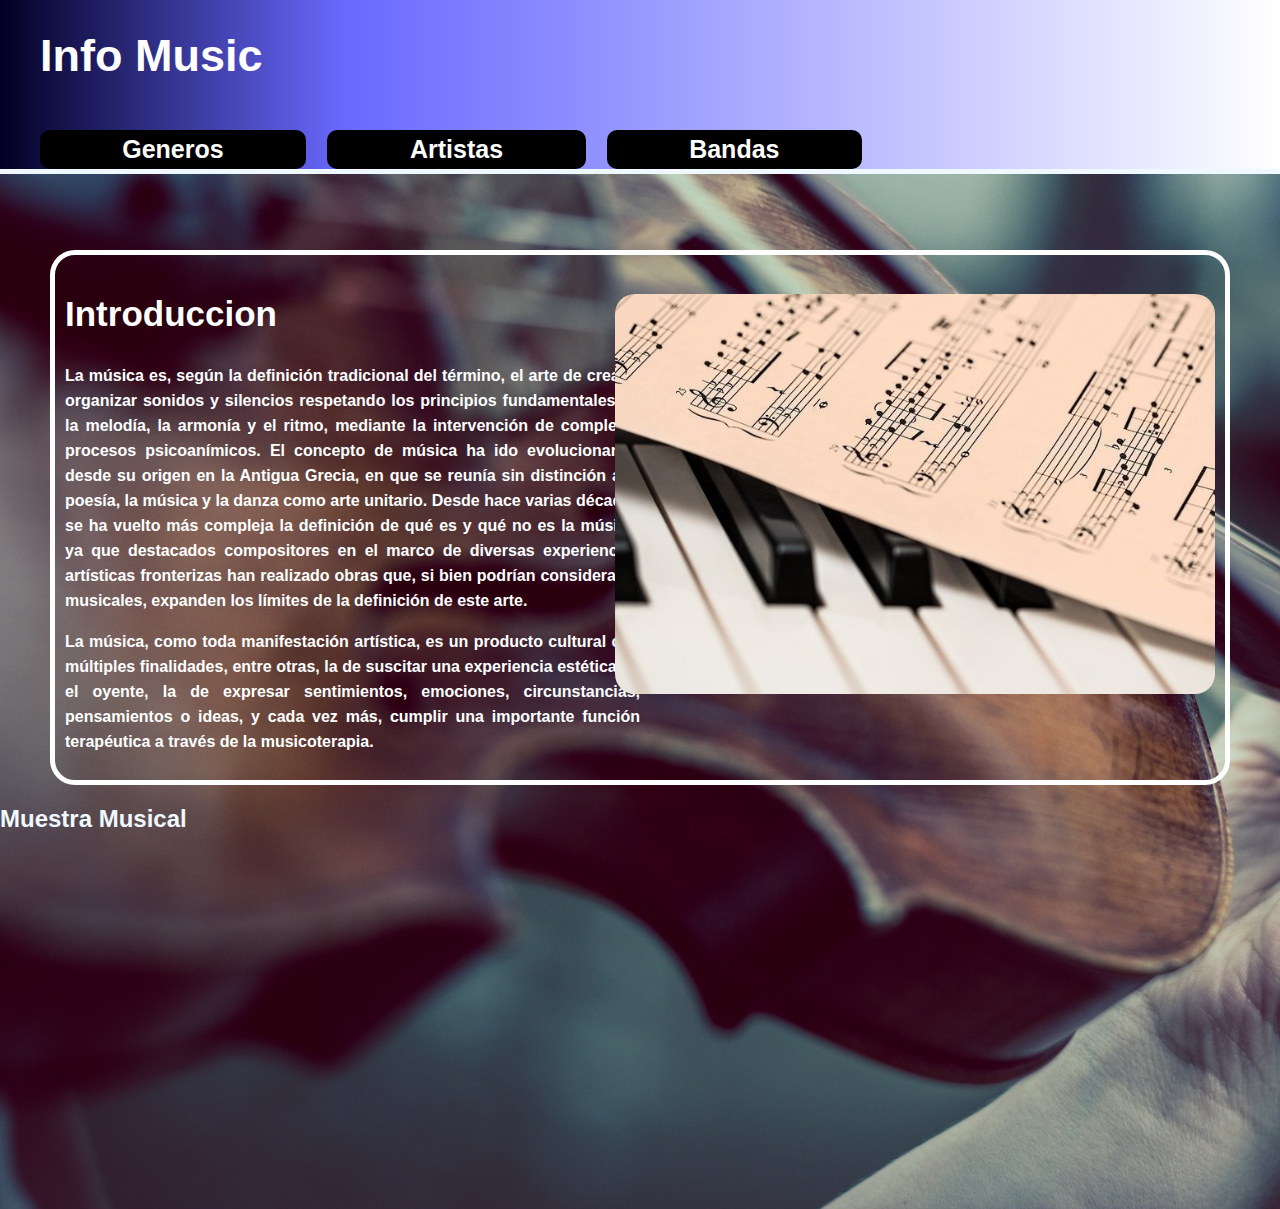
<file: html/index.html>
<!DOCTYPE html>
<html lang="en">

<head>
    <meta charset="UTF-8">
    <meta name="viewport" content="width=device-width, initial-scale=1.0">
    <link rel="stylesheet" href="../styles/style.css">
    <link rel="shortcut icon" href="_b813cf2b-6ee8-46ce-9614-664ccbb5cd3b.ico">
    <title>Bienvenido</title>
</head>

<body>
    <nav>
        <header>
            <h1>Info Music</h1>
        </header>
        <br>
        <ul id="botones_selecciones">
            <li>
                <a href="generos_que_me_gustan.html">Generos</a>
            </li>

            <li>
                <a href="artistas.html">Artistas</a>
            </li>

            <li>
                <a href="bandas.html">Bandas</a>
            </li>
        </ul>
    </nav>
    <div id="introduccion" class="hola">
        <div>
            <h2 id="titulo">Introduccion</h2>
            <p>La música es, según la definición
                tradicional del término, el arte de crear y organizar sonidos y silencios respetando los principios
                fundamentales de la melodía, la armonía y el ritmo, mediante la intervención de complejos procesos
                psicoanímicos. El concepto de música ha ido evolucionando desde su origen en la Antigua Grecia, en que
                se
                reunía sin distinción a la poesía, la música y la danza como arte unitario. Desde hace varias décadas se
                ha
                vuelto más compleja la definición de qué es y qué no es la música, ya que destacados compositores en el
                marco de diversas experiencias artísticas fronterizas han realizado obras que, si bien podrían
                considerarse
                musicales, expanden los límites de la definición de este arte.</p>
            <p>La música, como toda manifestación artística, es un producto cultural con múltiples finalidades, entre
                otras,
                la de suscitar una experiencia estética en el oyente, la de expresar sentimientos, emociones,
                circunstancias, pensamientos o ideas, y cada vez más, cumplir una importante función terapéutica a
                través de
                la musicoterapia.</p>
        </div>
        <div>
            <img id="imagen_musica" src="../piano.jpg" alt="" width="450px">
        </div>
    </div>
    <h2>Muestra Musical</h2>
    <iframe style="border-radius:12px"
        src="https://open.spotify.com/embed/track/4u7EnebtmKWzUH433cf5Qv?utm_source=generator&theme=0" width="100%"
        height="352" frameBorder="0" allowfullscreen=""
        allow="autoplay; clipboard-write; encrypted-media; fullscreen; picture-in-picture" loading="lazy"></iframe>
</body>

</html>
</file>
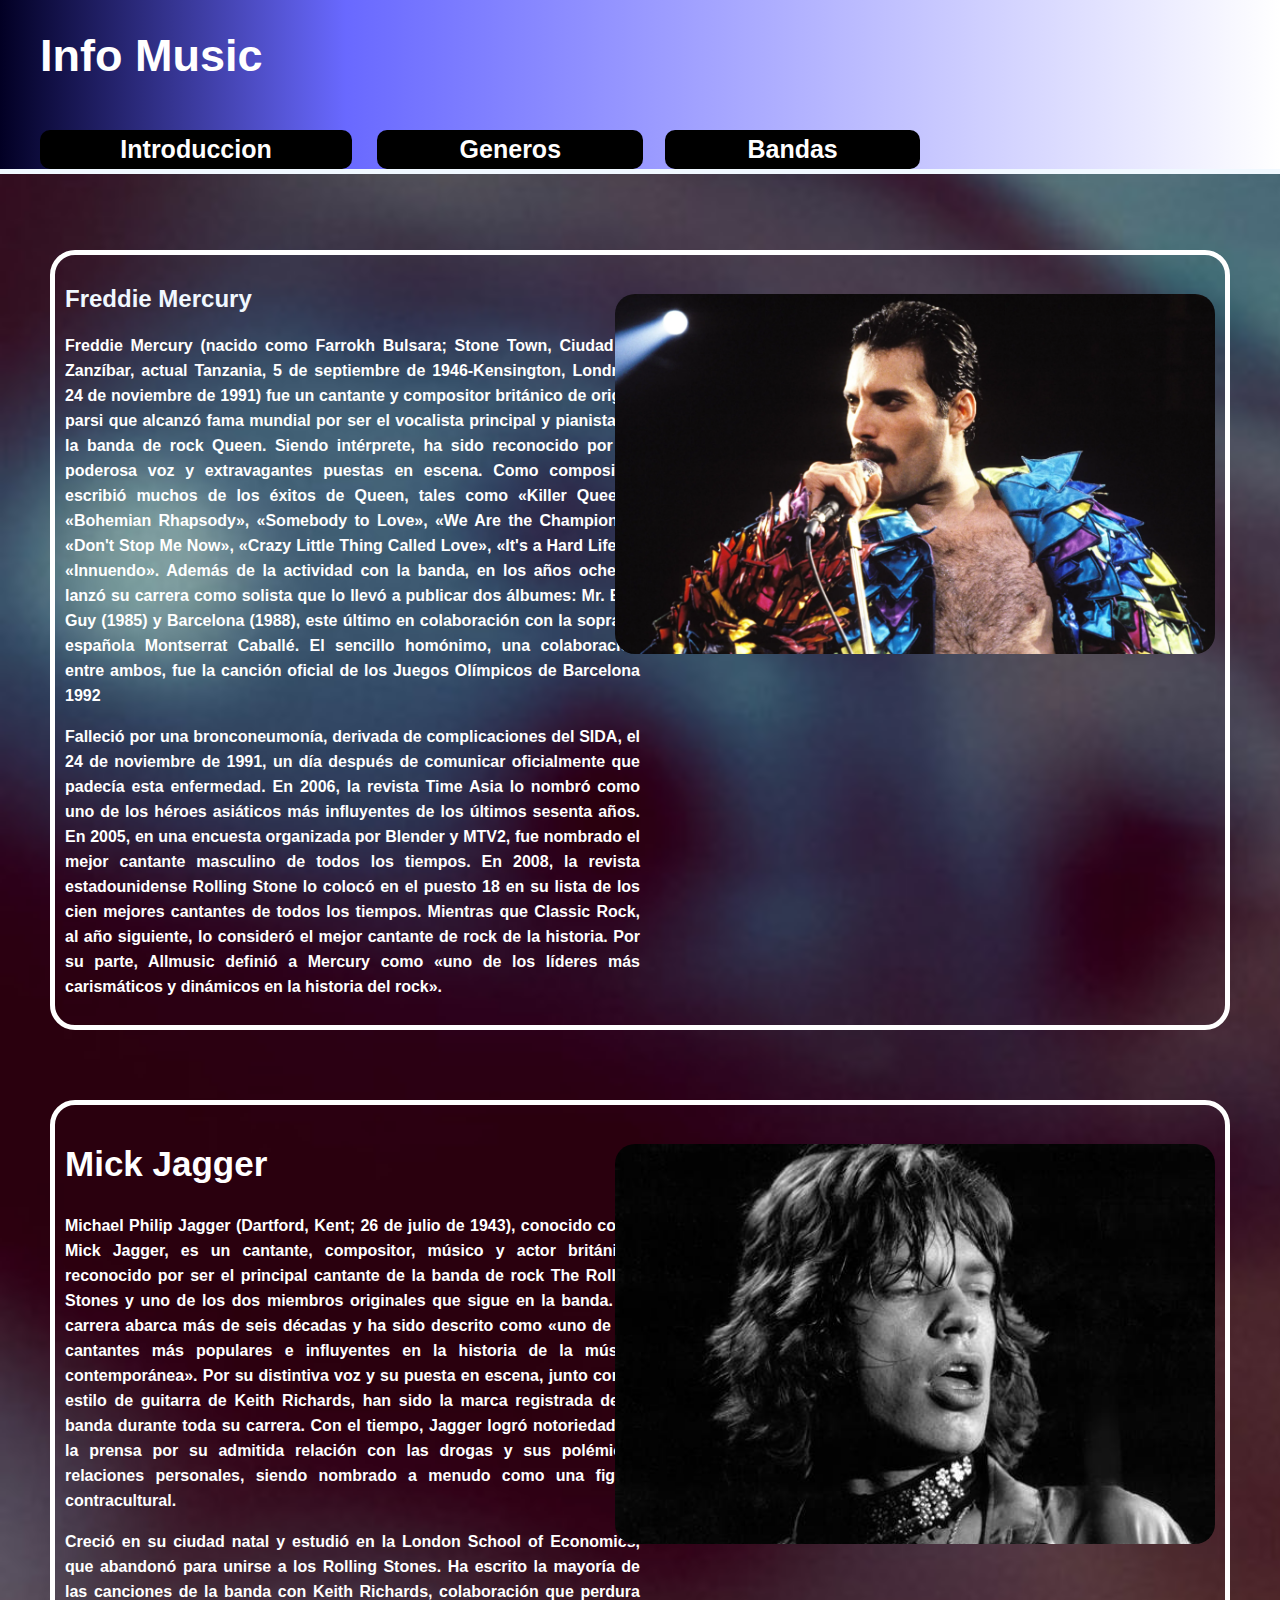
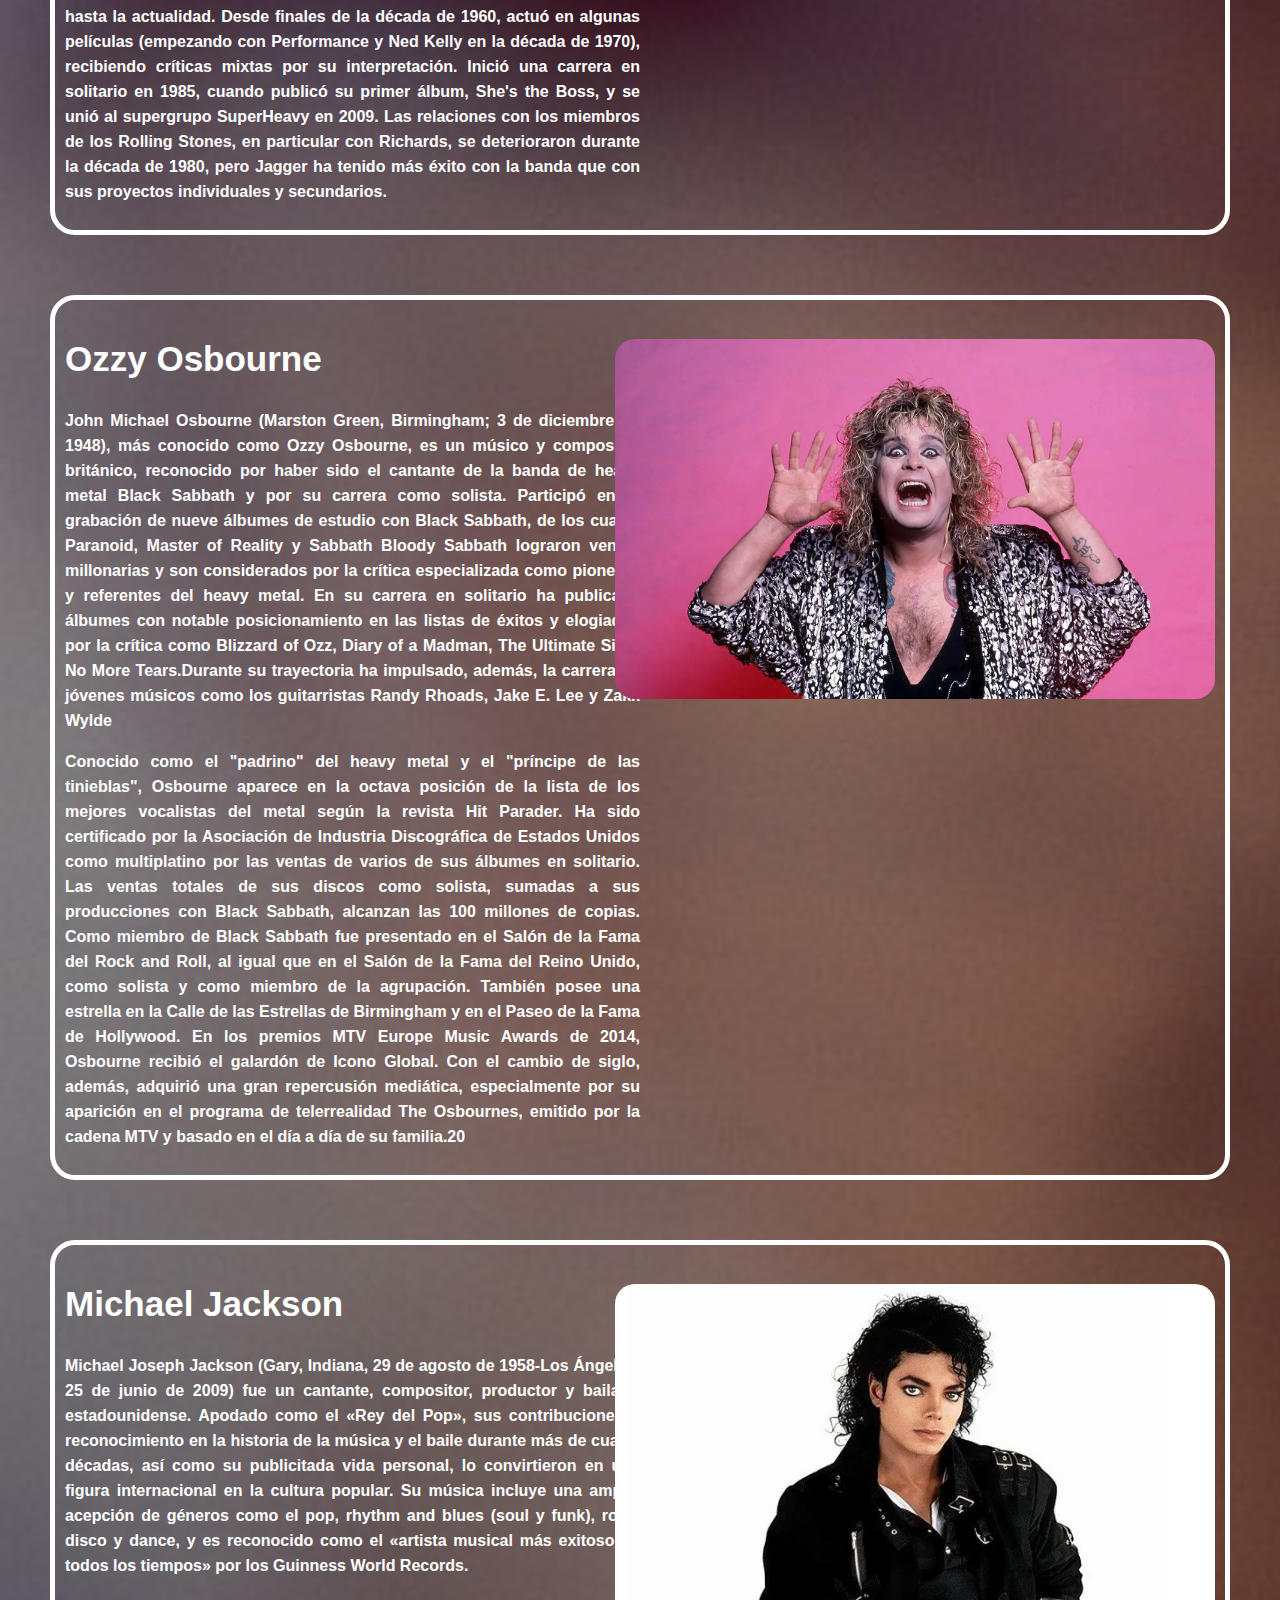
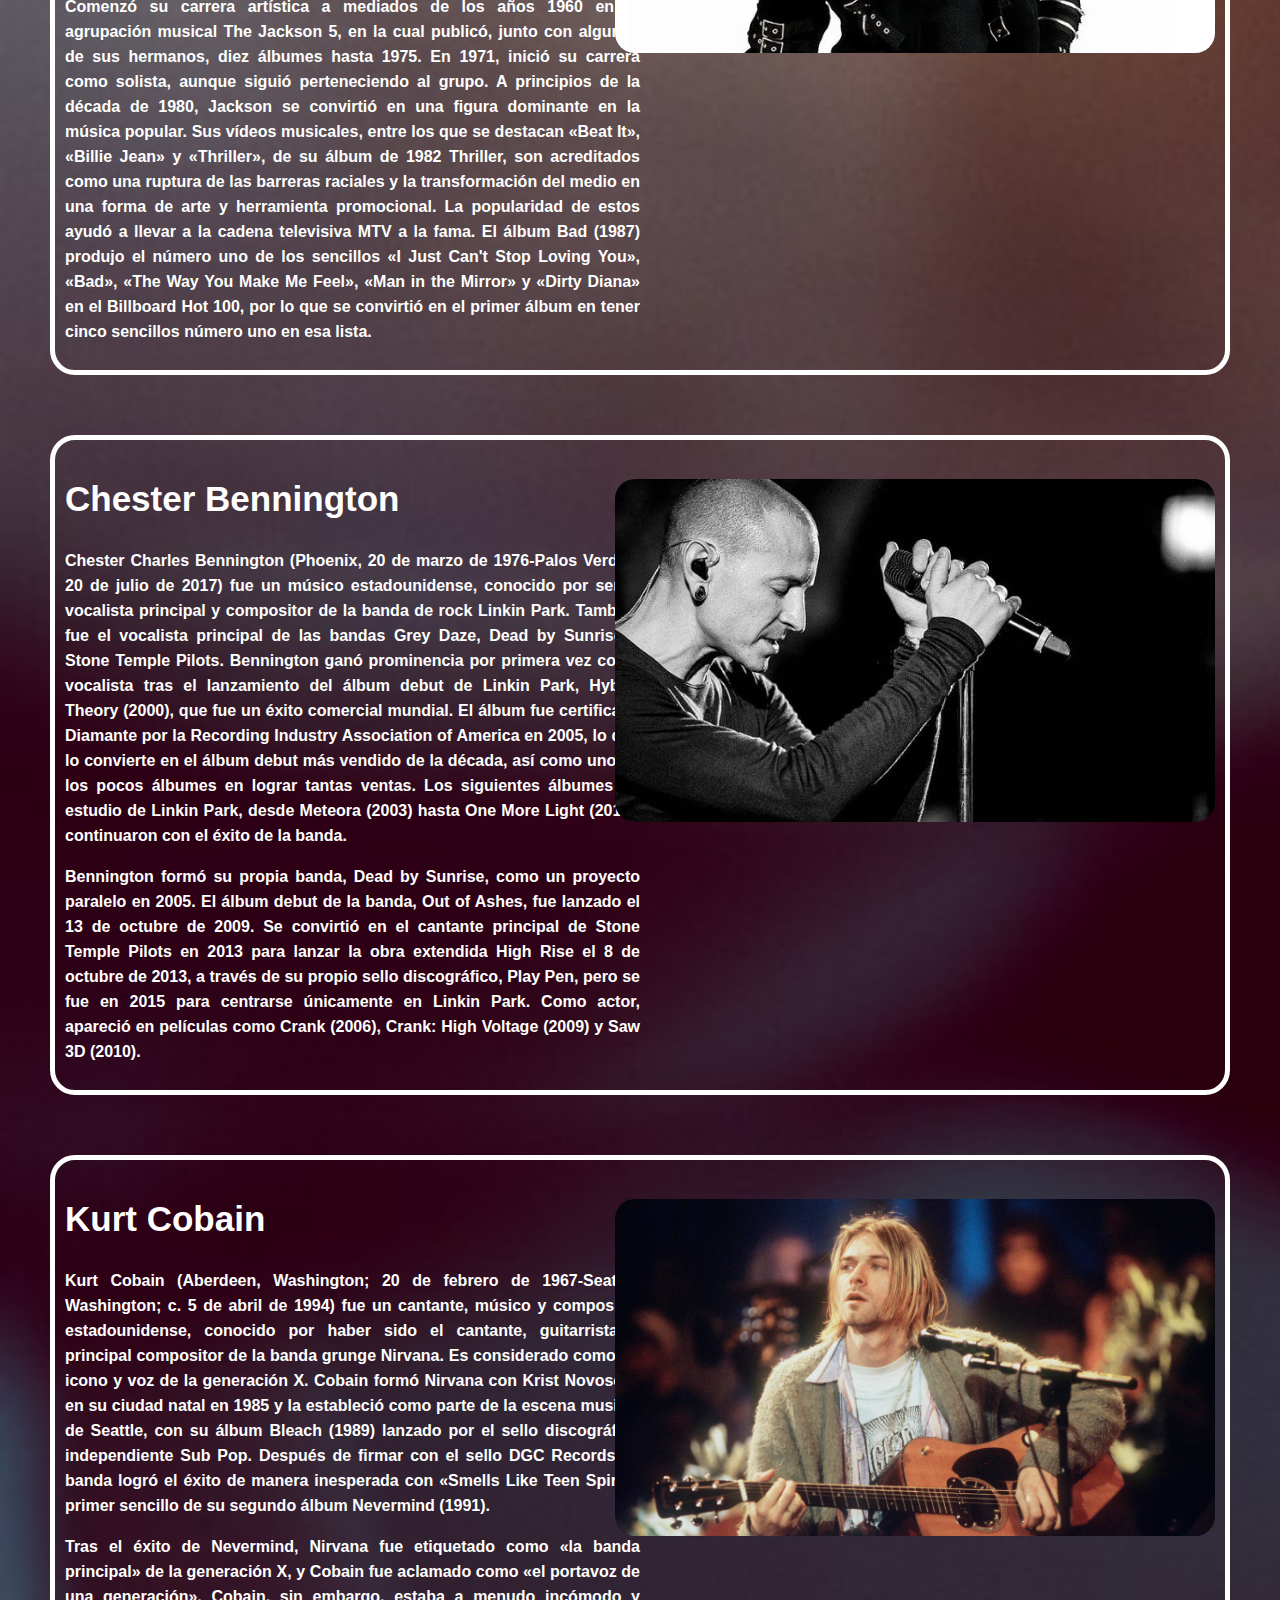
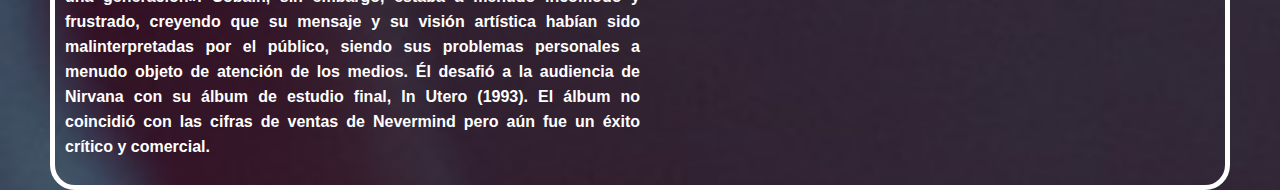
<file: html/artistas.html>
<!DOCTYPE html>
<html lang="en">

<head>
    <meta charset="UTF-8">
    <meta name="viewport" content="width=device-width, initial-scale=1.0">
    <link rel="stylesheet" href="../styles/style.css">
    <link rel="shortcut icon" href="_b813cf2b-6ee8-46ce-9614-664ccbb5cd3b.ico">
    <title>Artistas</title>
</head>

<body>
    <nav>
        <header>
            <h1>Info Music</h1>
        </header>
        <br>
        <ul id="botones_selecciones">
            <li>
                <a href="index.html">Introduccion</a>
            </li>

            <li>
                <a href="generos_que_me_gustan.html">Generos</a>
            </li>

            <li>
                <a href="bandas.html">Bandas</a>
            </li>
        </ul>
    </nav>
    <div id="artistas" class="artista_freddie">
        <div>
            <h2 id="titulo_freddie">Freddie Mercury</h2>
            <p>Freddie Mercury (nacido como Farrokh Bulsara; Stone Town, Ciudad de Zanzíbar, actual Tanzania, 5 de
                septiembre de 1946-Kensington, Londres, 24 de noviembre de 1991) fue un cantante y compositor británico
                de origen parsi que alcanzó fama mundial por ser el vocalista principal y pianista de la banda de rock
                Queen. Siendo intérprete, ha sido reconocido por su poderosa voz y extravagantes puestas en
                escena. Como compositor, escribió muchos de los éxitos de Queen, tales como «Killer Queen»,
                «Bohemian Rhapsody», «Somebody to Love», «We Are the Champions», «Don't Stop Me Now», «Crazy Little
                Thing Called Love», «It's a Hard Life» o «Innuendo». Además de la actividad con la banda, en los años
                ochenta lanzó su carrera como solista que lo llevó a publicar dos álbumes: Mr. Bad Guy (1985) y
                Barcelona (1988), este último en colaboración con la soprano española Montserrat Caballé. El sencillo
                homónimo, una colaboración entre ambos, fue la canción oficial de los Juegos Olímpicos de Barcelona
                1992</p>
            <p>Falleció por una bronconeumonía, derivada de complicaciones del SIDA, el 24 de noviembre de 1991, un día
                después de comunicar oficialmente que padecía esta enfermedad. En 2006, la revista Time Asia lo nombró
                como uno de los héroes asiáticos más influyentes de los últimos sesenta años. En 2005, en una encuesta
                organizada por Blender y MTV2, fue nombrado el mejor cantante masculino de todos los tiempos. En 2008,
                la revista estadounidense Rolling Stone lo colocó en el puesto 18 en su lista de los cien mejores
                cantantes de todos los tiempos. Mientras que Classic Rock, al año siguiente, lo consideró el mejor
                cantante de rock de la historia. Por su parte, Allmusic definió a Mercury como «uno de los líderes
                más carismáticos y dinámicos en la historia del rock».</p>
        </div>
        <div>
            <img id="imagen_freedie" src="../freddie-mercury-muerte-cm.webp" alt="" width="450px">
        </div>
    </div>

    <div id="artista_mick" class="mick">
        <div>
            <h2 id="titulo_mick">Mick Jagger</h2>
            <p>Michael Philip Jagger (Dartford, Kent; 26 de julio de 1943), conocido como Mick Jagger, es un cantante,
                compositor, músico y actor británico, reconocido por ser el principal cantante de la banda de rock The
                Rolling Stones y uno de los dos miembros originales que sigue en la banda. Su carrera abarca más de seis
                décadas y ha sido descrito como «uno de los cantantes más populares e influyentes en la historia de la
                música contemporánea». Por su distintiva voz y su puesta en escena, junto con el estilo de guitarra de
                Keith Richards, han sido la marca registrada de la banda durante toda su carrera. Con el tiempo, Jagger
                logró notoriedad en la prensa por su admitida relación con las drogas y sus polémicas relaciones
                personales, siendo nombrado a menudo como una figura contracultural.</p>
            <p>Creció en su ciudad natal y estudió en la London School of Economics, que abandonó para unirse a los
                Rolling Stones. Ha escrito la mayoría de las canciones de la banda con Keith Richards, colaboración que
                perdura hasta la actualidad. Desde finales de la década de 1960, actuó en algunas películas (empezando
                con Performance y Ned Kelly en la década de 1970), recibiendo críticas mixtas por su interpretación.
                Inició una carrera en solitario en 1985, cuando publicó su primer álbum, She's the Boss, y se unió al
                supergrupo SuperHeavy en 2009. Las relaciones con los miembros de los Rolling Stones, en particular con
                Richards, se deterioraron durante la década de 1980, pero Jagger ha tenido más éxito con la banda que
                con sus proyectos individuales y secundarios.</p>
        </div>
        <div>
            <img id="imagen_mick" src="../BN-IP443_JAGGER_G_20150526164559.jpg" alt="" width="450px">
        </div>
    </div>

    <div id="artistas_ozzy" class="artista_ozzy">
        <div>
            <h2 id="titulo_ozzy">Ozzy Osbourne</h2>
            <p>John Michael Osbourne (Marston Green, Birmingham; 3 de diciembre de 1948), más conocido como Ozzy
                Osbourne, es un músico y compositor británico, reconocido por haber sido el cantante de la banda de
                heavy metal Black Sabbath y por su carrera como solista.

                Participó en la grabación de nueve álbumes de estudio con Black Sabbath, de los cuales Paranoid,
                Master of Reality y Sabbath Bloody Sabbath lograron ventas millonarias y son considerados por la crítica
                especializada como pioneros y referentes del heavy metal. En su carrera en solitario ha publicado
                álbumes con notable posicionamiento en las listas de éxitos y elogiados por la crítica como Blizzard of
                Ozz, Diary of a Madman, The Ultimate Sin y No More Tears.Durante su trayectoria ha impulsado, además,
                la carrera de jóvenes músicos como los guitarristas Randy Rhoads, Jake E. Lee y Zakk Wylde</p>
            <p>Conocido como el "padrino" del heavy metal y el "príncipe de las tinieblas", Osbourne aparece en la
                octava posición de la lista de los mejores vocalistas del metal según la revista Hit Parader. Ha sido
                certificado por la Asociación de Industria Discográfica de Estados Unidos como multiplatino por las
                ventas de varios de sus álbumes en solitario. Las ventas totales de sus discos como solista, sumadas
                a sus producciones con Black Sabbath, alcanzan las 100 millones de copias. Como miembro de Black
                Sabbath fue presentado en el Salón de la Fama del Rock and Roll, al igual que en el Salón de la Fama del
                Reino Unido, como solista y como miembro de la agrupación. También posee una estrella en la Calle de
                las Estrellas de Birmingham y en el Paseo de la Fama de Hollywood. En los premios MTV Europe Music
                Awards de 2014, Osbourne recibió el galardón de Icono Global. Con el cambio de siglo, además,
                adquirió una gran repercusión mediática, especialmente por su aparición en el programa de telerrealidad
                The Osbournes, emitido por la cadena MTV y basado en el día a día de su familia.20</p>
        </div>
        <div>
            <img id="imagen_ozzy" src="../Ozzy-Osbourne-GettyImages-1189389664.webp" alt="" width="450px">
        </div>
    </div>

    <div id="artista_michael" class="michael">
        <div>
            <h2 id="titulo_jackson">Michael Jackson</h2>
            <p>Michael Joseph Jackson (Gary, Indiana, 29 de agosto de 1958-Los Ángeles, 25 de junio de 2009) fue un
                cantante, compositor, productor y bailarín estadounidense. Apodado como el «Rey del Pop», sus
                contribuciones y reconocimiento en la historia de la música y el baile durante más de cuatro décadas,
                así como su publicitada vida personal, lo convirtieron en una figura internacional en la cultura
                popular. Su música incluye una amplia acepción de géneros como el pop, rhythm and blues (soul y funk),
                rock, disco y dance, y es reconocido como el «artista musical más exitoso de todos los tiempos» por los
                Guinness World Records.</p>
            <p>Comenzó su carrera artística a mediados de los años 1960 en la agrupación musical The Jackson 5, en la
                cual publicó, junto con algunos de sus hermanos, diez álbumes hasta 1975. En 1971, inició su carrera
                como solista, aunque siguió perteneciendo al grupo. A principios de la década de 1980, Jackson se
                convirtió en una figura dominante en la música popular. Sus vídeos musicales, entre los que se destacan
                «Beat It», «Billie Jean» y «Thriller», de su álbum de 1982 Thriller, son acreditados como una ruptura de
                las barreras raciales y la transformación del medio en una forma de arte y herramienta promocional. La
                popularidad de estos ayudó a llevar a la cadena televisiva MTV a la fama. El álbum Bad (1987) produjo el
                número uno de los sencillos «I Just Can't Stop Loving You», «Bad», «The Way You Make Me Feel», «Man in
                the Mirror» y «Dirty Diana» en el Billboard Hot 100, por lo que se convirtió en el primer álbum en tener
                cinco sencillos número uno en esa lista.</p>
        </div>
        <div>
            <img id="imagen_michael" src="../michael-biopic.jpg_1037907269.webp" alt="" width="450px">
        </div>
    </div>

    <div id="artista_chester" class="chester">
        <div>
            <h2 id="titulo_chester">Chester Bennington</h2>
            <p>Chester Charles Bennington (Phoenix, 20 de marzo de 1976-Palos Verdes, 20 de julio de 2017) fue un músico
                estadounidense, conocido por ser el vocalista principal y compositor de la banda de rock Linkin Park.
                También fue el vocalista principal de las bandas Grey Daze, Dead by Sunrise y Stone Temple Pilots.

                Bennington ganó prominencia por primera vez como vocalista tras el lanzamiento del álbum debut de Linkin
                Park, Hybrid Theory (2000), que fue un éxito comercial mundial. El álbum fue certificado Diamante por la
                Recording Industry Association of America en 2005, lo que lo convierte en el álbum debut más vendido de
                la década, así como uno de los pocos álbumes en lograr tantas ventas. Los siguientes álbumes de
                estudio de Linkin Park, desde Meteora (2003) hasta One More Light (2017), continuaron con el éxito de la
                banda.</p>
            <p>Bennington formó su propia banda, Dead by Sunrise, como un proyecto paralelo en 2005. El álbum debut de
                la banda, Out of Ashes, fue lanzado el 13 de octubre de 2009. Se convirtió en el cantante principal de
                Stone Temple Pilots en 2013 para lanzar la obra extendida High Rise el 8 de octubre de 2013, a través de
                su propio sello discográfico, Play Pen, pero se fue en 2015 para centrarse únicamente en Linkin Park.
                Como actor, apareció en películas como Crank (2006), Crank: High Voltage (2009) y Saw 3D (2010).</p>
        </div>
        <div>
            <img id="imagen_chester" src="../Chester-Bennington.jpg" alt="" width="450px">
        </div>
    </div>

    <div id="artista_kurt" class="kurt">
        <div>
            <h2 id="titulo_kurt">Kurt Cobain</h2>
            <p>Kurt Cobain (Aberdeen, Washington; 20 de febrero de 1967-Seattle, Washington; c. 5 de abril de 1994) fue
                un cantante, músico y compositor estadounidense, conocido por haber sido el cantante, guitarrista y
                principal compositor de la banda grunge Nirvana. Es considerado como un icono y voz de la generación X.
                Cobain formó Nirvana con Krist Novoselic en su ciudad natal en 1985 y la estableció como parte de la
                escena musical de Seattle, con su álbum Bleach (1989) lanzado por el sello discográfico independiente
                Sub Pop. Después de firmar con el sello DGC Records, la banda logró el éxito de manera inesperada con
                «Smells Like Teen Spirit», primer sencillo de su segundo álbum Nevermind (1991). </p>
            <p>Tras el éxito de Nevermind, Nirvana fue etiquetado como «la banda principal» de la generación X, y Cobain
                fue aclamado como «el portavoz de una generación». Cobain, sin embargo, estaba a menudo incómodo y
                frustrado, creyendo que su mensaje y su visión artística habían sido malinterpretadas por el público,
                siendo sus problemas personales a menudo objeto de atención de los medios. Él desafió a la audiencia de
                Nirvana con su álbum de estudio final, In Utero (1993). El álbum no coincidió con las cifras de ventas
                de Nevermind pero aún fue un éxito crítico y comercial.</p>
        </div>
        <div>
            <img id="imagen_kurt" src="../cobain.webp" alt="" width="450px">
        </div>
    </div>
</body>

</html>
</file>
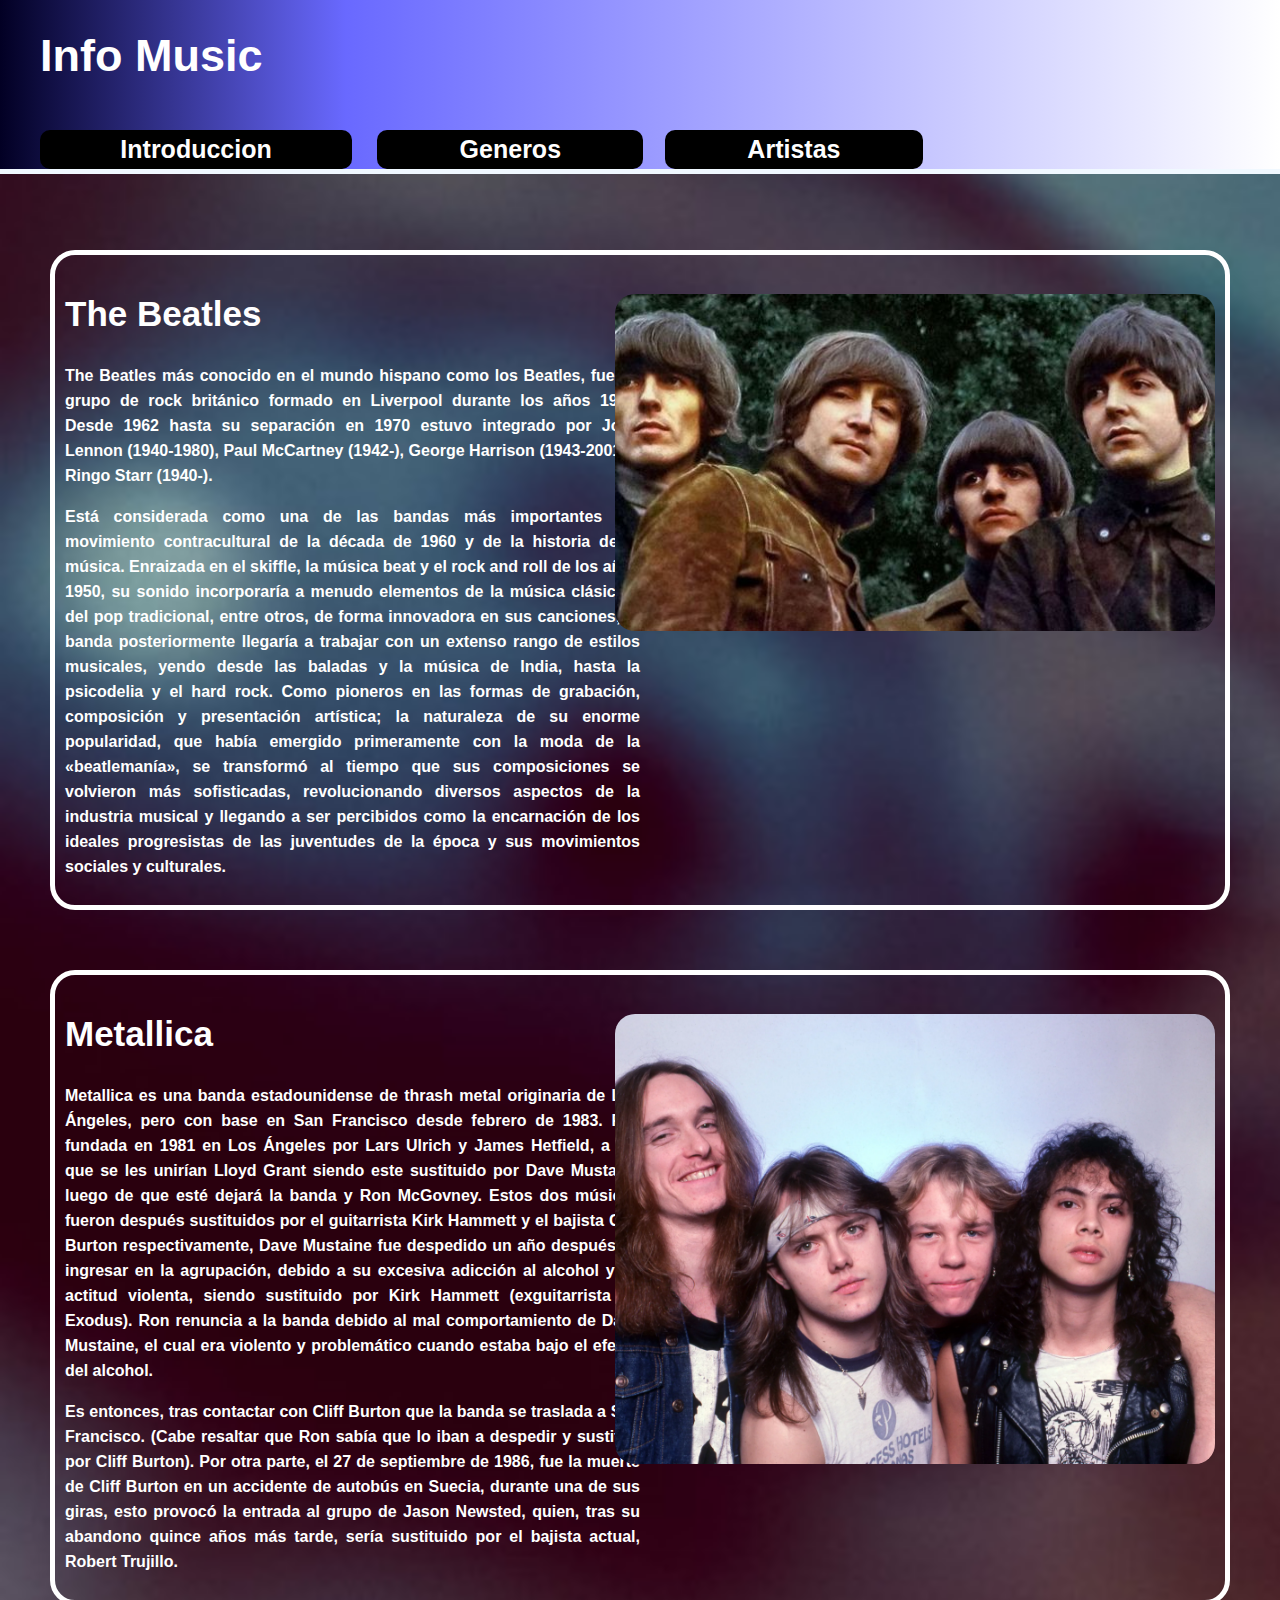
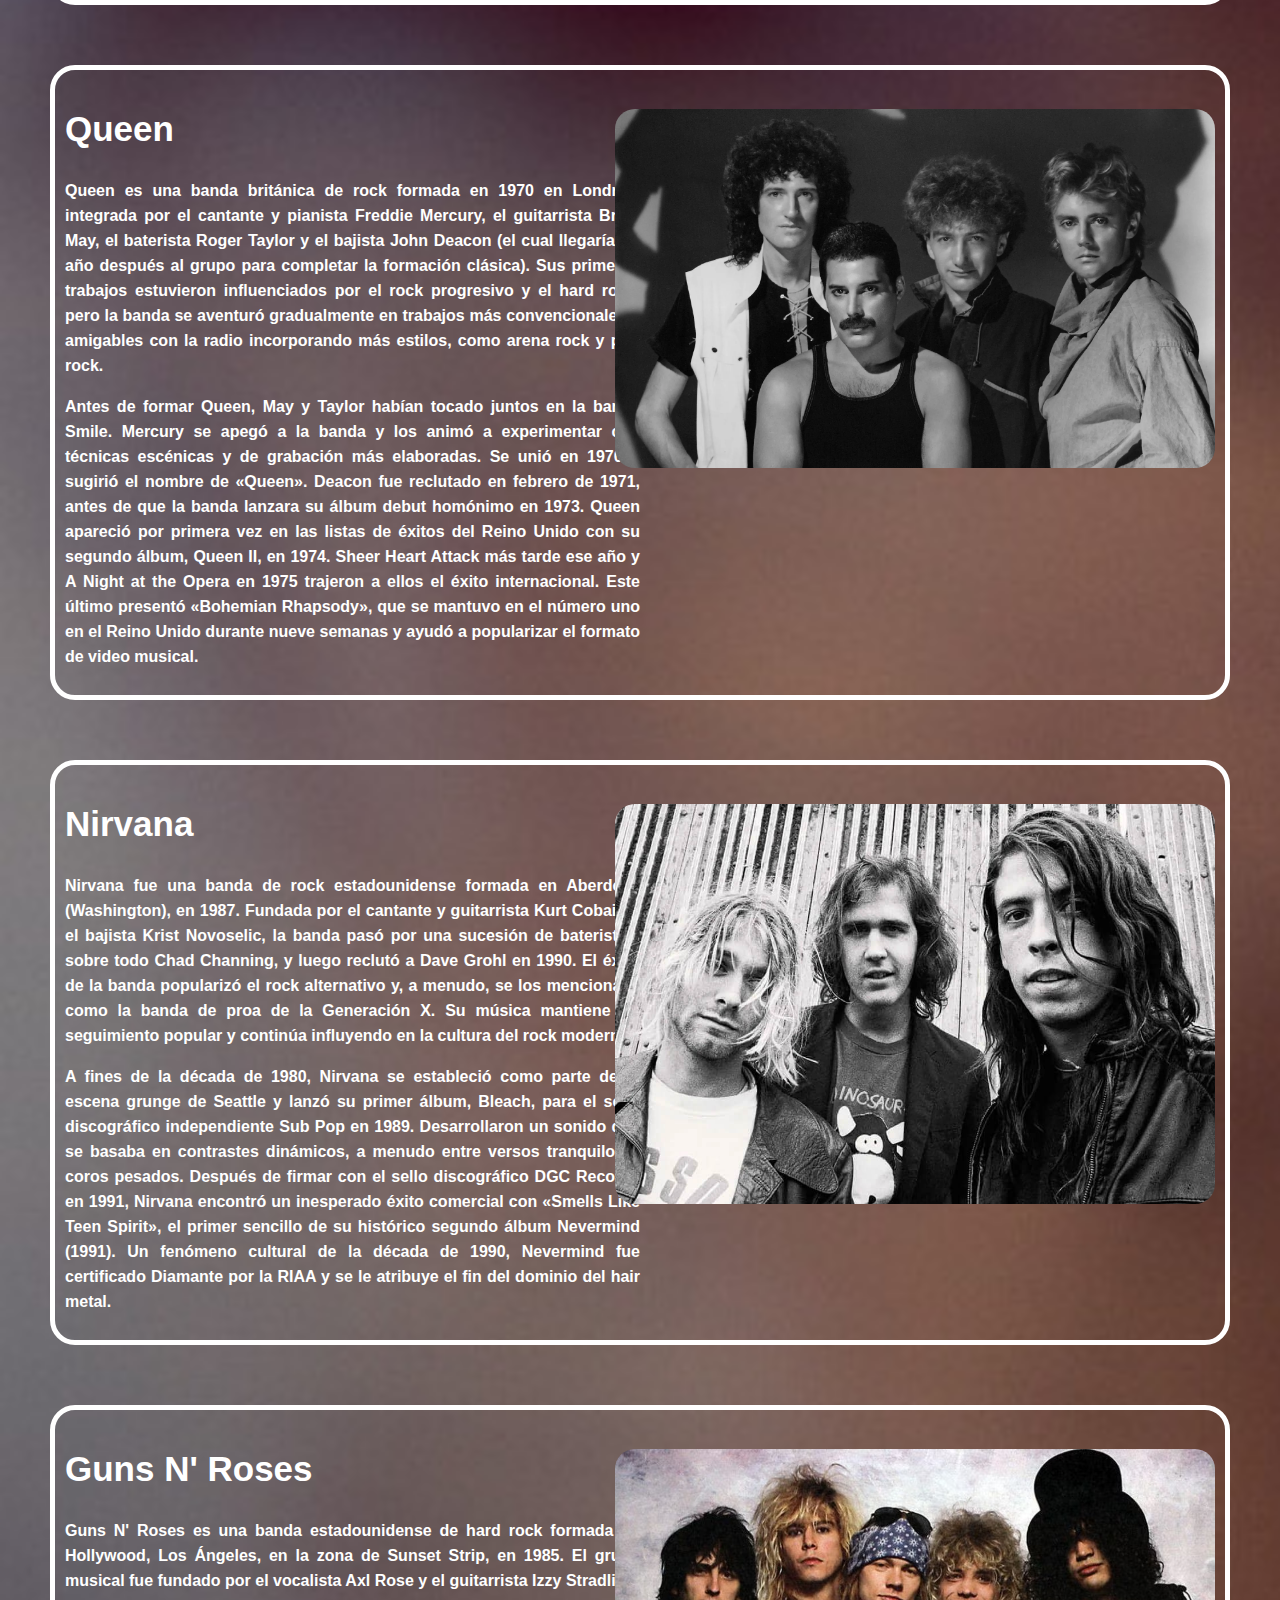
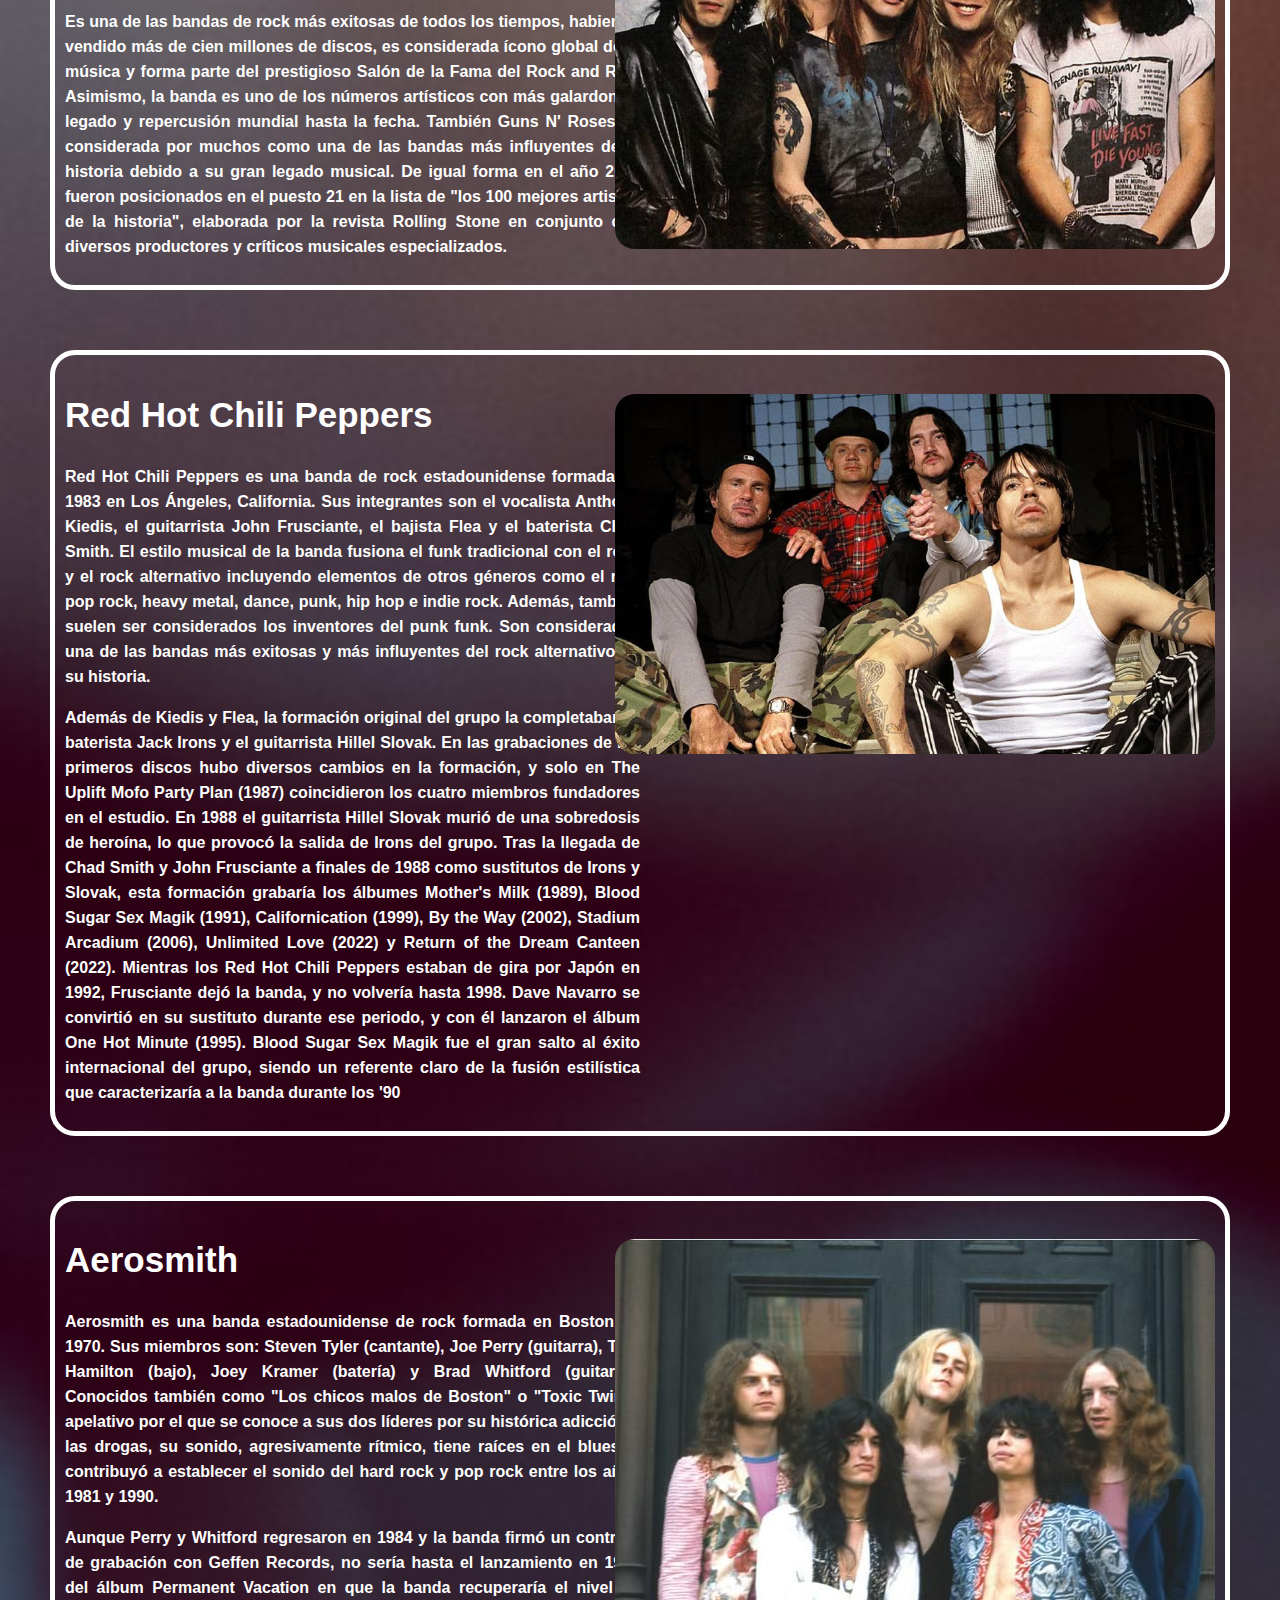
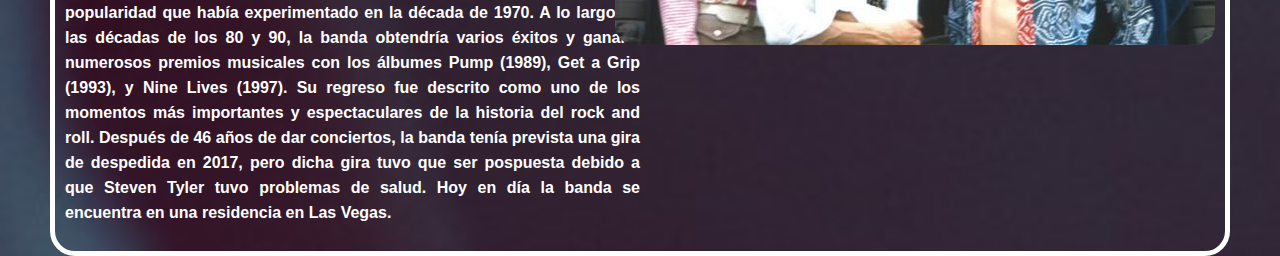
<file: html/bandas.html>
<!DOCTYPE html>
<html lang="en">

<head>
    <meta charset="UTF-8">
    <meta name="viewport" content="width=device-width, initial-scale=1.0">
    <link rel="stylesheet" href="../styles/style.css">
    <link rel="shortcut icon" href="_b813cf2b-6ee8-46ce-9614-664ccbb5cd3b.ico">
    <title>Bandas mas Famosas</title>
</head>

<body>
    <nav>
        <header>
            <h1>Info Music</h1>
        </header>
        <br>
        <ul id="botones_selecciones">
            <li>
                <a href="index.html">Introduccion</a>
            </li>

            <li>
                <a href="generos_que_me_gustan.html">Generos</a>
            </li>
            <li>
                <a href="artistas.html">Artistas</a>
            </li>
        </ul>
    </nav>
    <div id="banda_beatles" class="beatles">
        <div>
            <h2 id="titulo_beatles">The Beatles</h2>
            <p>The Beatles más conocido en el mundo hispano como los Beatles, fue un grupo de rock británico formado en
                Liverpool durante los años 1960.

                Desde 1962 hasta su separación en 1970 estuvo integrado por John Lennon (1940-1980), Paul McCartney
                (1942-), George Harrison (1943-2001) y Ringo Starr (1940-).</p>
            <p>Está considerada como una de las bandas más importantes del movimiento contracultural de la década de
                1960 y de la historia de la música. Enraizada en el skiffle, la música beat y el rock and
                roll de los años 1950, su sonido incorporaría a menudo elementos de la música clásica y del pop
                tradicional, entre otros, de forma innovadora en sus canciones; la banda posteriormente llegaría a
                trabajar con un extenso rango de estilos musicales, yendo desde las baladas y la música de India, hasta
                la psicodelia y el hard rock. Como pioneros en las formas de grabación, composición y presentación
                artística; la naturaleza de su enorme popularidad, que había emergido primeramente con la moda de la
                «beatlemanía», se transformó al tiempo que sus composiciones se volvieron más sofisticadas,
                revolucionando diversos aspectos de la industria musical y llegando a ser percibidos como la encarnación
                de los ideales progresistas de las juventudes de la época y sus movimientos sociales y culturales.</p>
        </div>
        <div>
            <img id="imagen_beatles" src="../The_Beatles.jpg" alt="" width="450px">
        </div>
    </div>

    <div id="banda_metallica" class="metallica">
        <div>
            <h2 id="titulo_metallica">Metallica</h2>
            <p>Metallica es una banda estadounidense de thrash metal originaria de Los Ángeles, pero con base en San
                Francisco desde febrero de 1983. Fue fundada en 1981 en Los Ángeles por Lars Ulrich y James Hetfield, a
                los que se les unirían Lloyd Grant siendo este sustituido por Dave Mustaine luego de que esté dejará la
                banda y Ron McGovney. Estos dos músicos fueron después sustituidos por el guitarrista Kirk Hammett y el
                bajista Cliff Burton respectivamente, Dave Mustaine fue despedido un año después de ingresar en la
                agrupación, debido a su excesiva adicción al alcohol y su actitud violenta, siendo sustituido por Kirk
                Hammett (exguitarrista de Exodus). Ron renuncia a la banda debido al mal comportamiento de Dave
                Mustaine, el cual era violento y problemático cuando estaba bajo el efecto del alcohol.
            </p>
            <p>Es entonces, tras contactar con Cliff Burton que la banda se traslada a San Francisco. (Cabe resaltar que
                Ron sabía que lo iban a despedir y sustituir por Cliff Burton). Por otra parte, el 27 de septiembre de
                1986, fue la muerte de Cliff Burton en un accidente de autobús en Suecia, durante una de sus giras, esto
                provocó la entrada al grupo de Jason Newsted, quien, tras su abandono quince años más tarde, sería
                sustituido por el bajista actual, Robert Trujillo.</p>
        </div>
        <div>
            <img id="imagen_metallica" src="../metallica-1202089448.webp" alt="" width="450px">
        </div>
    </div>

    <div id="banda_queen" class="queen">
        <div>
            <h2 id="titulo_queen">Queen</h2>
            <p>Queen es una banda británica de rock formada en 1970 en Londres, integrada por el cantante y pianista
                Freddie Mercury, el guitarrista Brian May, el baterista Roger Taylor y el bajista John Deacon (el cual
                llegaría un año después al grupo para completar la formación clásica). Sus primeros trabajos estuvieron
                influenciados por el rock progresivo y el hard rock, pero la banda se aventuró gradualmente en trabajos
                más convencionales y amigables con la radio incorporando más estilos, como arena rock y pop rock.</p>
            <p>Antes de formar Queen, May y Taylor habían tocado juntos en la banda Smile. Mercury se apegó a la banda y
                los animó a experimentar con técnicas escénicas y de grabación más elaboradas. Se unió en 1970 y sugirió
                el nombre de «Queen». Deacon fue reclutado en febrero de 1971, antes de que la banda lanzara su álbum
                debut homónimo en 1973. Queen apareció por primera vez en las listas de éxitos del Reino Unido con su
                segundo álbum, Queen II, en 1974. Sheer Heart Attack más tarde ese año y A Night at the Opera en 1975
                trajeron a ellos el éxito internacional. Este último presentó «Bohemian Rhapsody», que se mantuvo en el
                número uno en el Reino Unido durante nueve semanas y ayudó a popularizar el formato de video musical.
            </p>
        </div>
        <div>
            <img id="imagen_queen" src="../queen.webp" alt="" width="450px">
        </div>
    </div>

    <div id="banda_nirvana" class="nirvana">
        <div>
            <h2 id="titulo_nirvana">Nirvana</h2>
            <p>Nirvana fue una banda de rock estadounidense formada en Aberdeen (Washington), en 1987. Fundada por el
                cantante y guitarrista Kurt Cobain y el bajista Krist Novoselic, la banda pasó por una sucesión de
                bateristas, sobre todo Chad Channing, y luego reclutó a Dave Grohl en 1990. El éxito de la banda
                popularizó el rock alternativo y, a menudo, se los mencionaba como la banda de proa de la Generación X.
                Su música mantiene un seguimiento popular y continúa influyendo en la cultura del rock moderno.</p>
            <p>A fines de la década de 1980, Nirvana se estableció como parte de la escena grunge de Seattle y lanzó su
                primer álbum, Bleach, para el sello discográfico independiente Sub Pop en 1989. Desarrollaron un sonido
                que se basaba en contrastes dinámicos, a menudo entre versos tranquilos y coros pesados. Después de
                firmar con el sello discográfico DGC Records en 1991, Nirvana encontró un inesperado éxito comercial con
                «Smells Like Teen Spirit», el primer sencillo de su histórico segundo álbum Nevermind (1991). Un
                fenómeno cultural de la década de 1990, Nevermind fue certificado Diamante por la RIAA y se le atribuye
                el fin del dominio del hair metal.</p>
        </div>
        <div>
            <img id="imagen_nirvana" src="../Nirvana.jpg" alt="" width="450px">
        </div>
    </div>

    <div id="banda_guns" class="guns">
        <div>
            <h2 id="titulo_gurns">Guns N' Roses</h2>
            <p>Guns N' Roses es una banda estadounidense de hard rock formada en Hollywood, Los Ángeles, en la zona de
                Sunset Strip, en 1985. El grupo musical fue fundado por el vocalista Axl Rose y el guitarrista Izzy
                Stradlin.</p>
            <p>Es una de las bandas de rock más exitosas de todos los tiempos, habiendo vendido más de cien millones de
                discos, es considerada ícono global de la música y forma parte del prestigioso Salón de la Fama del Rock
                and Roll. Asimismo, la banda es uno de los números artísticos con más galardones, legado y repercusión
                mundial hasta la fecha. También Guns N' Roses es considerada por muchos como una de las bandas más
                influyentes de la historia debido a su gran legado musical.

                De igual forma en el año 2011 fueron posicionados en el puesto 21 en la lista de "los 100 mejores
                artistas de la historia", elaborada por la revista Rolling Stone en conjunto con diversos productores
                y críticos musicales especializados.</p>
        </div>
        <div>
            <img id="imagen_guns" src="../gruns.avif" alt="" width="450px">
        </div>
    </div>

    <div id="banda_rhcp" class="rhcp">
        <div>
            <h2 id="titulo_rhcp">Red Hot Chili Peppers</h2>
            <p>Red Hot Chili Peppers es una banda de rock estadounidense formada en 1983 en Los Ángeles, California. Sus
                integrantes son el vocalista Anthony Kiedis, el guitarrista John Frusciante, el bajista Flea y el
                baterista Chad Smith. El estilo musical de la banda fusiona el funk tradicional con el rock y el rock
                alternativo incluyendo elementos de otros géneros como el rap, pop rock, heavy metal, dance, punk, hip
                hop e indie rock. Además, también suelen ser considerados los inventores del punk funk. Son
                considerados una de las bandas más exitosas y más influyentes del rock alternativo en su historia.</p>
            <p>Además de Kiedis y Flea, la formación original del grupo la completaban el baterista Jack Irons y el
                guitarrista Hillel Slovak. En las grabaciones de los primeros discos hubo diversos cambios en la
                formación, y solo en The Uplift Mofo Party Plan (1987) coincidieron los cuatro miembros fundadores en el
                estudio. En 1988 el guitarrista Hillel Slovak murió de una sobredosis de heroína, lo que provocó la
                salida de Irons del grupo. Tras la llegada de Chad Smith y John Frusciante a finales de 1988 como
                sustitutos de Irons y Slovak, esta formación grabaría los álbumes Mother's Milk (1989), Blood Sugar Sex
                Magik (1991), Californication (1999), By the Way (2002), Stadium Arcadium (2006), Unlimited Love (2022)
                y Return of the Dream Canteen (2022). Mientras los Red Hot Chili Peppers estaban de gira por Japón en
                1992, Frusciante dejó la banda, y no volvería hasta 1998. Dave Navarro se convirtió en su sustituto
                durante ese periodo, y con él lanzaron el álbum One Hot Minute (1995). Blood Sugar Sex Magik fue el gran
                salto al éxito internacional del grupo, siendo un referente claro de la fusión estilística que
                caracterizaría a la banda durante los '90</p>
        </div>
        <div>
            <img id="imagen_rhcp" src="../rhcpw-1.jpg" alt="" width="450px">
        </div>
    </div>


    <div id="banda_Aerosmith" class="Aerosmith">
        <div>
            <h2 id="titulo_Aerosmith">Aerosmith</h2>
            <p>Aerosmith es una banda estadounidense de rock formada en Boston en 1970. Sus miembros son: Steven
                Tyler (cantante), Joe Perry (guitarra), Tom Hamilton (bajo), Joey Kramer (batería) y Brad Whitford
                (guitarra). Conocidos también como "Los chicos malos de Boston" o "Toxic Twins" apelativo por el que se
                conoce a sus dos líderes por su histórica adicción a las drogas, su sonido, agresivamente rítmico,
                tiene raíces en el blues, y contribuyó a establecer el sonido del hard rock y pop rock entre los años
                1981 y 1990.</p>
            <p>Aunque Perry y Whitford regresaron en 1984 y la banda firmó un contrato de grabación con Geffen Records,
                no sería hasta el lanzamiento en 1987 del álbum Permanent Vacation en que la banda recuperaría el nivel
                de popularidad que había experimentado en la década de 1970. A lo largo de las décadas de los 80 y 90,
                la banda obtendría varios éxitos y ganaría numerosos premios musicales con los álbumes Pump (1989), Get
                a Grip (1993), y Nine Lives (1997). Su regreso fue descrito como uno de los momentos más importantes y
                espectaculares de la historia del rock and roll. Después de 46 años de dar conciertos, la banda
                tenía prevista una gira de despedida en 2017, pero dicha gira tuvo que ser pospuesta debido a que
                Steven Tyler tuvo problemas de salud. Hoy en día la banda se encuentra en una residencia en Las Vegas.
            </p>
        </div>
        <div>
            <img id="imagen_Aerosmith" src="../Aerosmith.jpg" alt="" width="450px">
        </div>
    </div>
</body>

</html>
</file>
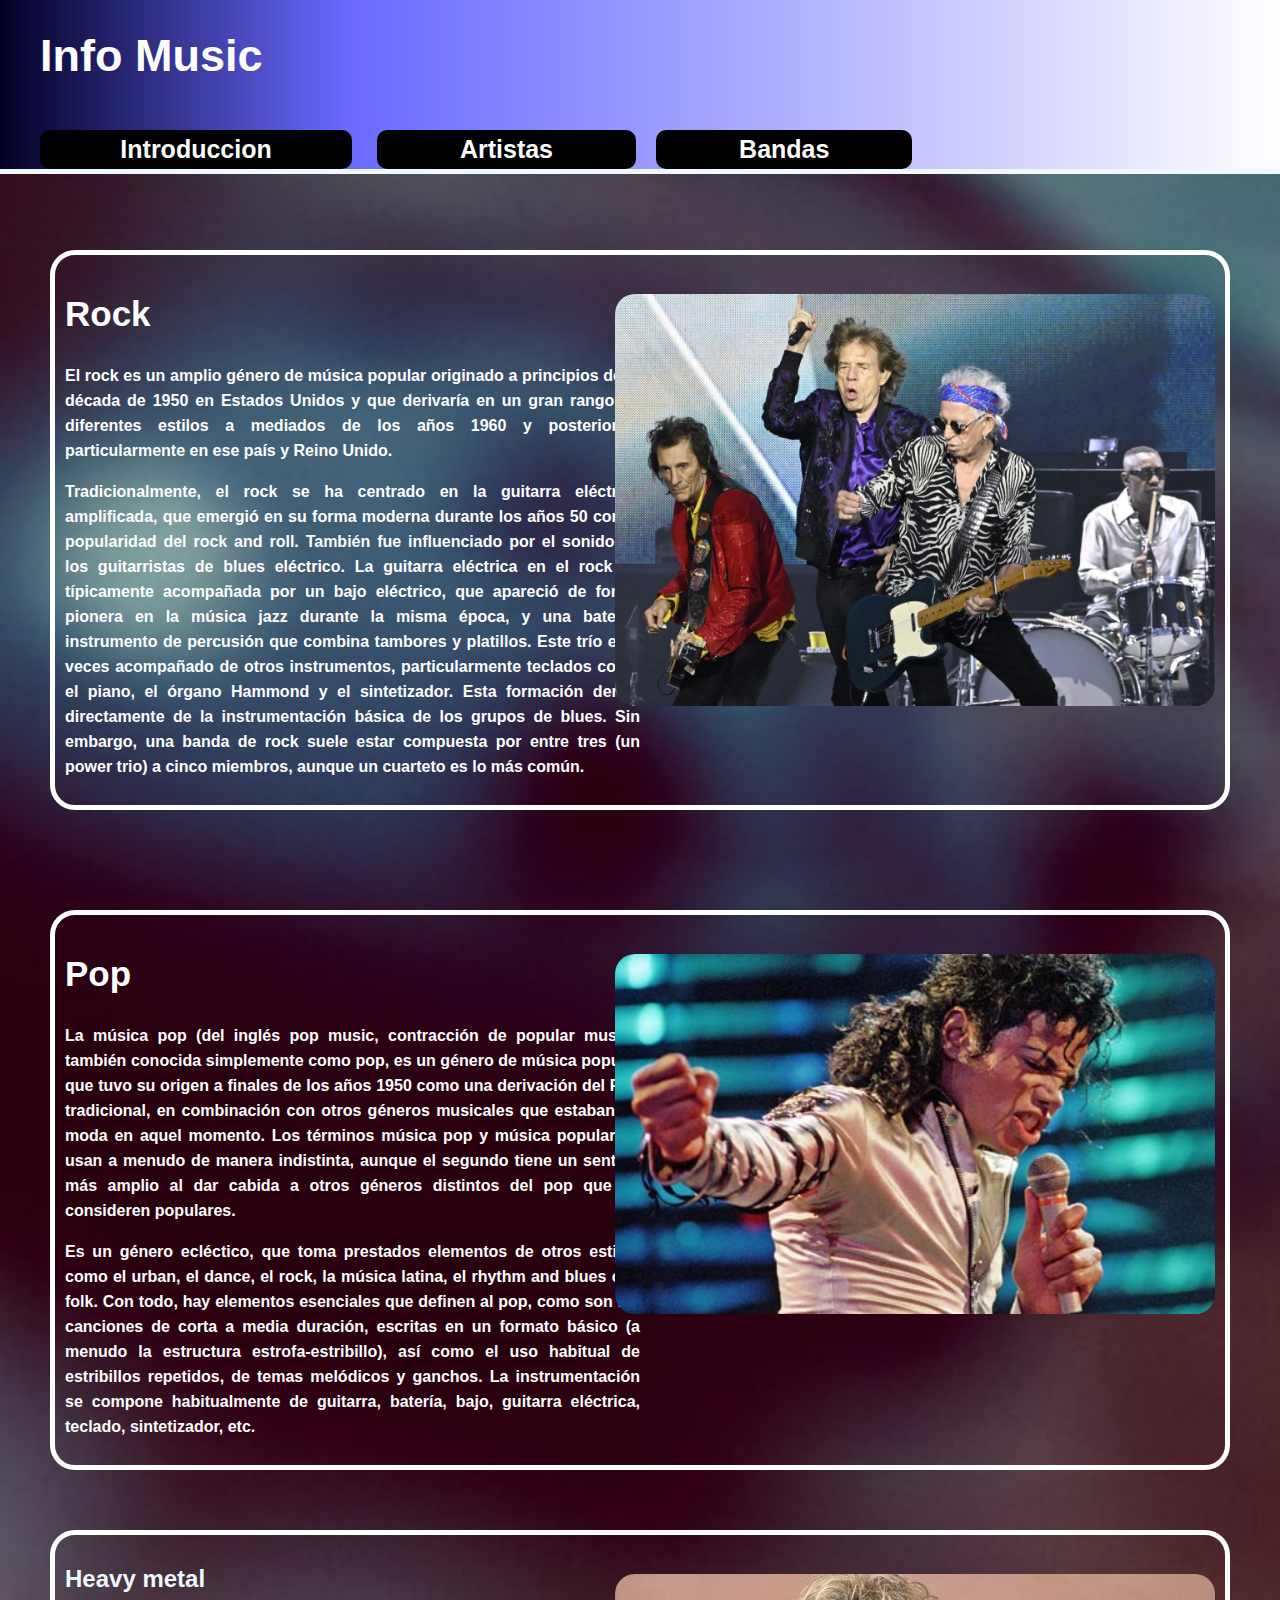
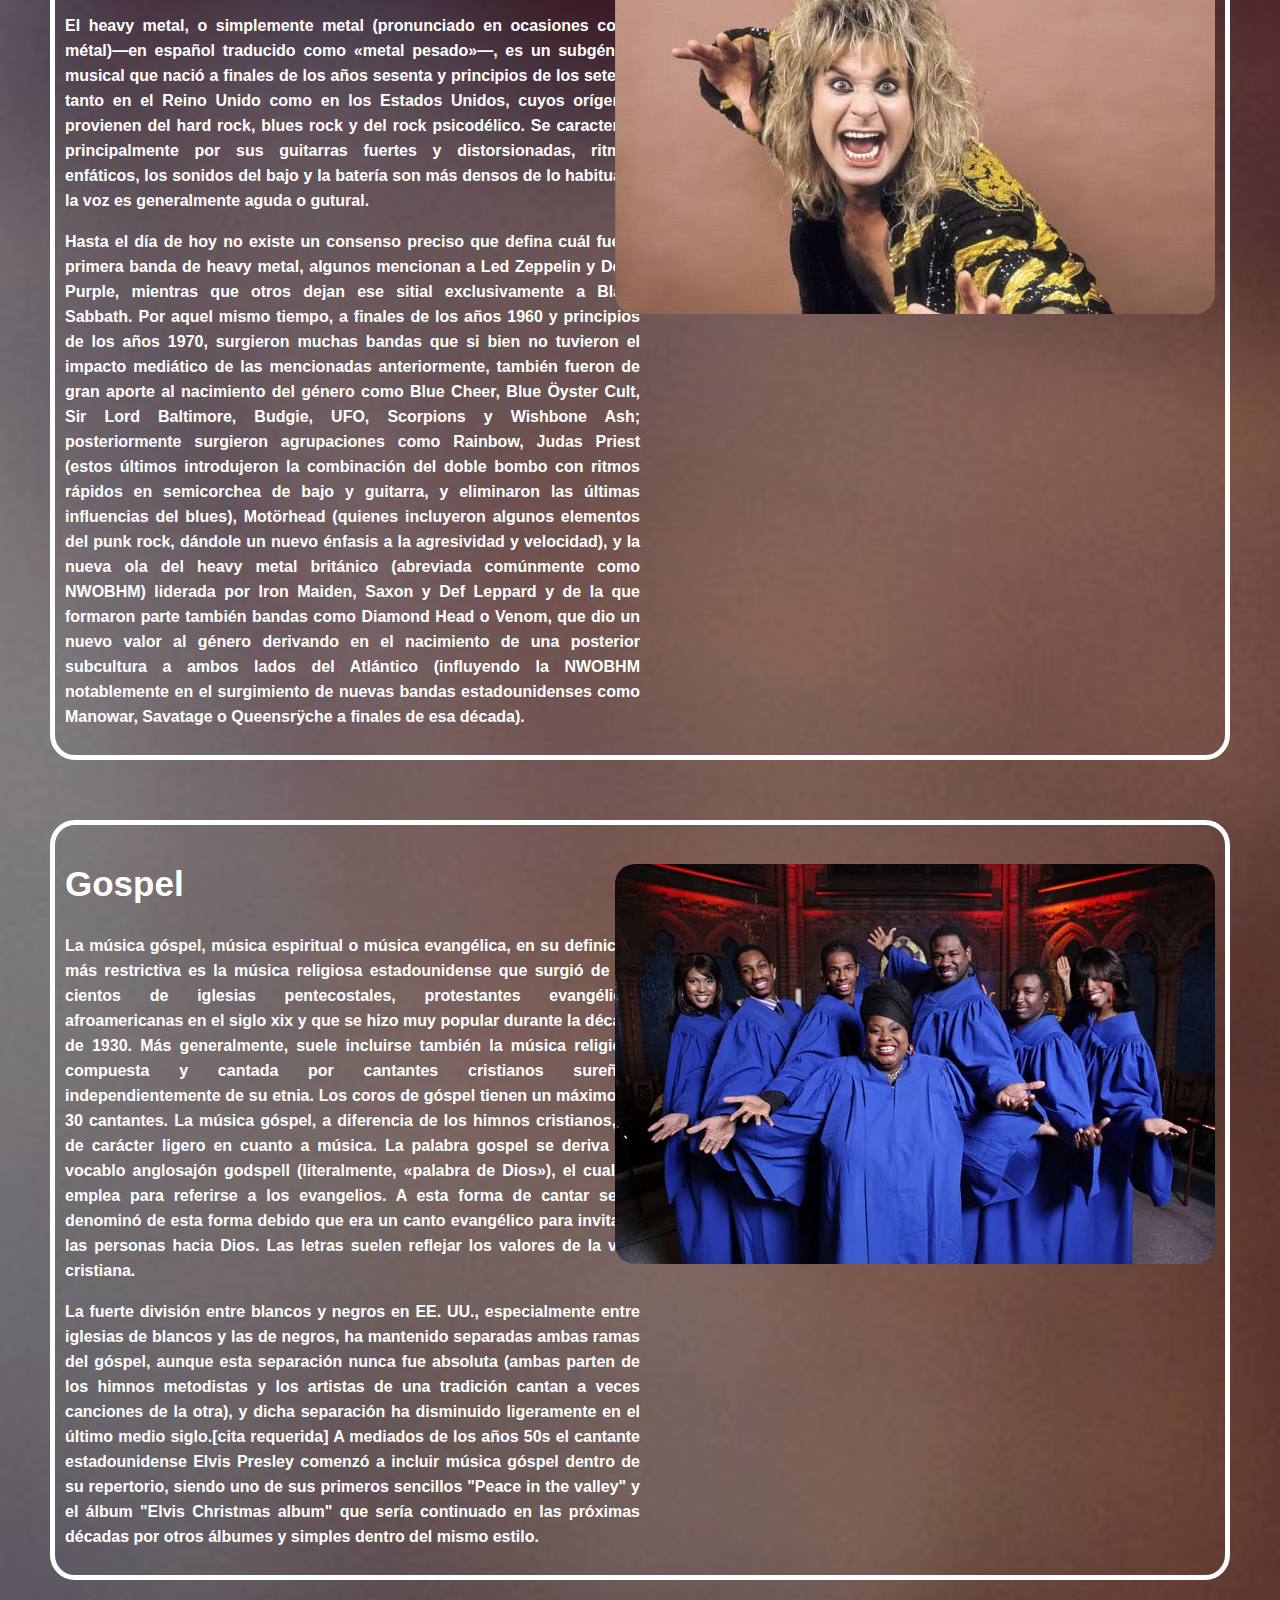
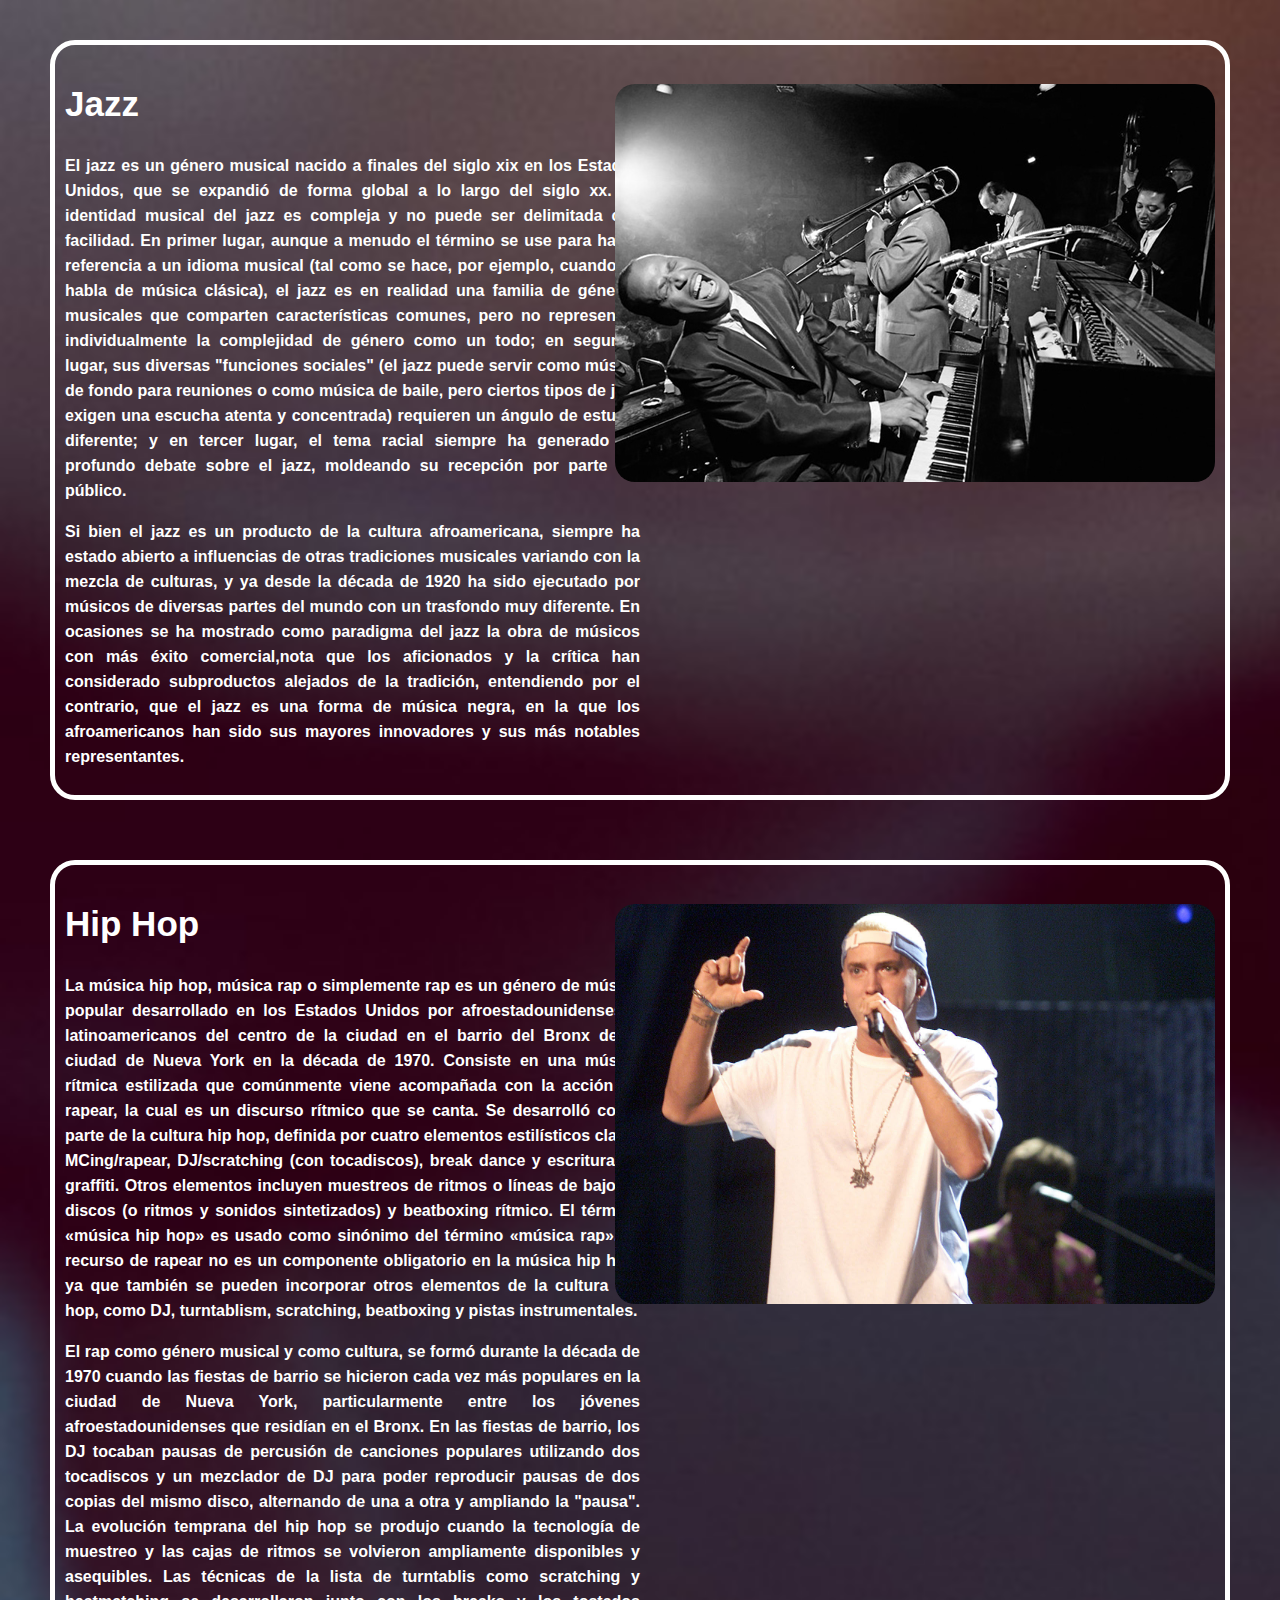
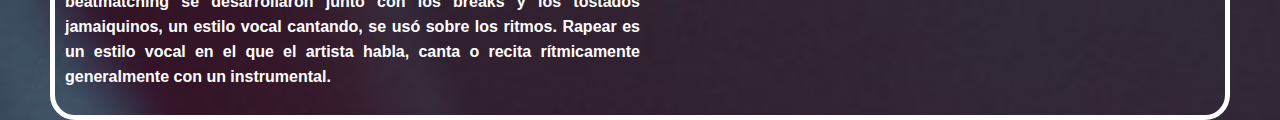
<file: html/generos_que_me_gustan.html>
<!DOCTYPE html>
<html lang="en">

<head>
    <meta charset="UTF-8">
    <meta name="viewport" content="width=device-width, initial-scale=1.0">
    <link rel="stylesheet" href="../styles/style.css">
    <link rel="shortcut icon" href="_b813cf2b-6ee8-46ce-9614-664ccbb5cd3b.ico">
    <title>Generos</title>
</head>

<body>
    <nav>
        <header>
            <h1>Info Music</h1>
        </header>
        <br>
        <ul id="botones_selecciones">
            <li>
                <a href="index.html">Introduccion</a>
            </li>

            <li>
                <a href="artistas.html">Artistas</a>
            </li>

            <li>
                <a href="bandas.html">Bandas</a>
            </li>
        </ul>
    </nav>
    <div id="generos" class="generos_grid">
        <div>
            <h2 id="titulo_genero">Rock</h2>
            <p>El rock es un amplio género de música popular originado a principios de la década de 1950 en
                Estados Unidos y que derivaría en un gran rango de diferentes estilos a mediados de los años 1960 y
                posteriores, particularmente en ese país y Reino Unido.</p>
            <p>Tradicionalmente, el rock se ha centrado en la guitarra eléctrica amplificada, que emergió en su forma
                moderna durante los años 50 con la popularidad del rock and roll. También fue influenciado por el
                sonido de los guitarristas de blues eléctrico. La guitarra eléctrica en el rock es típicamente
                acompañada por un bajo eléctrico, que apareció de forma pionera en la música jazz durante la misma
                época, y una batería, instrumento de percusión que combina tambores y platillos. Este trío es a
                veces acompañado de otros instrumentos, particularmente teclados como el piano, el órgano Hammond y el
                sintetizador. Esta formación deriva directamente de la instrumentación básica de los grupos de
                blues. Sin embargo, una banda de rock suele estar compuesta por entre tres (un power trio) a cinco
                miembros, aunque un cuarteto es lo más común.</p>
        </div>
        <div>
            <img id="imagen_rock" src="../rolling.jpg" alt="" width="450px">
        </div>
    </div>

    <div id="generos_pop" class="generos_grid_pop">
        <div>
            <h2 id="titulo_genero_pop">Pop</h2>
            <p>La música pop (del inglés pop music, contracción de popular music), también conocida simplemente como
                pop, es un género de música popular que tuvo su origen a finales de los años 1950 como una derivación
                del Pop tradicional, en combinación con otros géneros musicales que estaban de moda en aquel
                momento. Los términos música pop y música popular se usan a menudo de manera indistinta, aunque el
                segundo tiene un sentido más amplio al dar cabida a otros géneros distintos del pop que se consideren
                populares.</p>
            <p>Es un género ecléctico, que toma prestados elementos de otros estilos como el urban, el dance, el rock,
                la música latina, el rhythm and blues o el folk. Con todo, hay elementos esenciales que definen al pop,
                como son las canciones de corta a media duración, escritas en un formato básico (a menudo la estructura
                estrofa-estribillo), así como el uso habitual de estribillos repetidos, de temas melódicos y ganchos. La
                instrumentación se compone habitualmente de guitarra, batería, bajo, guitarra eléctrica, teclado,
                sintetizador, etc.</p>
        </div>
        <div>
            <img id="imagen_pop" src="../Michael-Jackson-001.jpg" alt="" width="450px">
        </div>
    </div>

    <div id="generos_metal" class="metal">
        <div>
            <h2 id="titulo_metal">Heavy metal</h2>
            <p>El heavy metal, o simplemente metal (pronunciado en ocasiones como métal)—en español traducido
                como «metal pesado»—, es un subgénero musical que nació a finales de los años sesenta y principios de
                los setenta tanto en el Reino Unido como en los Estados Unidos, cuyos orígenes provienen del hard rock,
                blues rock y del rock psicodélico. Se caracteriza principalmente por sus guitarras fuertes y
                distorsionadas, ritmos enfáticos, los sonidos del bajo y la batería son más densos de lo habitual y la
                voz es generalmente aguda o gutural.</p>
            <p>Hasta el día de hoy no existe un consenso preciso que defina cuál fue la primera banda de heavy metal,
                algunos mencionan a Led Zeppelin y Deep Purple, mientras que otros dejan ese sitial exclusivamente a
                Black Sabbath. Por aquel mismo tiempo, a finales de los años 1960 y principios de los años 1970,
                surgieron muchas bandas que si bien no tuvieron el impacto mediático de las mencionadas anteriormente,
                también fueron de gran aporte al nacimiento del género como Blue Cheer, Blue Öyster Cult, Sir Lord
                Baltimore, Budgie, UFO, Scorpions y Wishbone Ash; posteriormente surgieron agrupaciones como Rainbow,
                Judas Priest (estos últimos introdujeron la combinación del doble bombo con ritmos rápidos en
                semicorchea de bajo y guitarra, y eliminaron las últimas influencias del blues), Motörhead (quienes
                incluyeron algunos elementos del punk rock, dándole un nuevo énfasis a la agresividad y velocidad), y la
                nueva ola del heavy metal británico (abreviada comúnmente como NWOBHM) liderada por Iron Maiden, Saxon y
                Def Leppard y de la que formaron parte también bandas como Diamond Head o Venom, que dio un nuevo
                valor al género derivando en el nacimiento de una posterior subcultura a ambos lados del Atlántico
                (influyendo la NWOBHM notablemente en el surgimiento de nuevas bandas estadounidenses como Manowar,
                Savatage o Queensrÿche a finales de esa década).</p>
        </div>
        <div>
            <img id="imagen_metal" src="../Ozzy-Osbourne-1-600x340.jpg" alt="" width="450px">
        </div>
    </div>

    <div id="generos_gospel" class="gospel">
        <div>
            <h2 id="titulo_gospel">Gospel</h2>
            <p>La música góspel, música espiritual o música evangélica, en su definición más
                restrictiva es la música religiosa estadounidense que surgió de los cientos de iglesias pentecostales,
                protestantes evangélicas afroamericanas en el siglo xix y que se hizo muy popular durante la década de
                1930. Más generalmente, suele incluirse también la música religiosa compuesta y cantada por cantantes
                cristianos sureños, independientemente de su etnia. Los coros de góspel tienen un máximo de 30
                cantantes. La música góspel, a diferencia de los himnos cristianos, es de carácter ligero en cuanto a
                música. La palabra gospel se deriva del vocablo anglosajón godspell (literalmente, «palabra de Dios»),
                el cual se emplea para referirse a los evangelios. A esta forma de cantar se la denominó de esta forma
                debido que era un canto evangélico para invitar a las personas hacia Dios. Las letras suelen reflejar
                los valores de la vida cristiana.</p>
            <p>La fuerte división entre blancos y negros en EE. UU., especialmente entre iglesias de blancos y las de
                negros, ha mantenido separadas ambas ramas del góspel, aunque esta separación nunca fue absoluta (ambas
                parten de los himnos metodistas y los artistas de una tradición cantan a veces canciones de la otra), y
                dicha separación ha disminuido ligeramente en el último medio siglo.[cita requerida]

                A mediados de los años 50s el cantante estadounidense Elvis Presley comenzó a incluir música góspel
                dentro de su repertorio, siendo uno de sus primeros sencillos "Peace in the valley" y el álbum "Elvis
                Christmas album" que sería continuado en las próximas décadas por otros álbumes y simples dentro del
                mismo estilo.</p>
        </div>
        <div>
            <img id="imagen_gospel" src="../GoldenGospelSingers.webp" alt="" width="450px">
        </div>
    </div>


    <div id="generos_jazz" class="jazz">
        <div>
            <h2 id="titulo_jazz">Jazz</h2>
            <p>El jazz es un género musical nacido a
                finales del siglo xix en los Estados Unidos, que se expandió de forma global a lo largo del siglo xx. La
                identidad musical del jazz es compleja y no puede ser delimitada con facilidad. En primer lugar, aunque
                a menudo el término se use para hacer referencia a un idioma musical (tal como se hace, por ejemplo,
                cuando se habla de música clásica), el jazz es en realidad una familia de géneros musicales que
                comparten características comunes, pero no representan individualmente la complejidad de género como un
                todo; en segundo lugar, sus diversas "funciones sociales" (el jazz puede servir como música de fondo
                para reuniones o como música de baile, pero ciertos tipos de jazz exigen una escucha atenta y
                concentrada) requieren un ángulo de estudio diferente; y en tercer lugar, el tema racial siempre ha
                generado un profundo debate sobre el jazz, moldeando su recepción por parte del público.</p>
            <p>Si bien el jazz es un producto de la cultura afroamericana, siempre ha estado abierto a influencias de
                otras tradiciones musicales variando con la mezcla de culturas, y ya desde la década de 1920 ha sido
                ejecutado por músicos de diversas partes del mundo con un trasfondo muy diferente. En ocasiones se ha
                mostrado como paradigma del jazz la obra de músicos con más éxito comercial,nota que los aficionados
                y la crítica han considerado subproductos alejados de la tradición, entendiendo por el contrario, que el
                jazz es una forma de música negra, en la que los afroamericanos han sido sus mayores innovadores y sus
                más notables representantes.</p>
        </div>
        <div>
            <img id="imagen_jazz" src="../instrumentos-de-jazz.jpg" alt="" width="450px">
        </div>
    </div>


    <div id="generos_hiphop" class="hiphop">
        <div>
            <h2 id="titulo_hiphop">Hip Hop</h2>
            <p>La música hip hop, música rap o simplemente rap es un género de música popular desarrollado en los
                Estados Unidos por afroestadounidenses y latinoamericanos del centro de la ciudad en el barrio del
                Bronx de la ciudad de Nueva York en la década de 1970. Consiste en una música rítmica estilizada que
                comúnmente viene acompañada con la acción de rapear, la cual es un discurso rítmico que se canta. Se
                desarrolló como parte de la cultura hip hop, definida por cuatro elementos estilísticos clave:
                MCing/rapear, DJ/scratching (con tocadiscos), break dance y escritura de graffiti. Otros elementos
                incluyen muestreos de ritmos o líneas de bajo de discos (o ritmos y sonidos sintetizados) y beatboxing
                rítmico. El término «música hip hop» es usado como sinónimo del término «música rap». El
                recurso de rapear no es un componente obligatorio en la música hip hop, ya que también se pueden
                incorporar otros elementos de la cultura hip hop, como DJ, turntablism, scratching, beatboxing y pistas
                instrumentales.</p>
            <p>El rap como género musical y como cultura, se formó durante la década de 1970 cuando las fiestas de
                barrio se hicieron cada vez más populares en la ciudad de Nueva York, particularmente entre los jóvenes
                afroestadounidenses que residían en el Bronx. En las fiestas de barrio, los DJ tocaban pausas de
                percusión de canciones populares utilizando dos tocadiscos y un mezclador de DJ para poder reproducir
                pausas de dos copias del mismo disco, alternando de una a otra y ampliando la "pausa". La evolución
                temprana del hip hop se produjo cuando la tecnología de muestreo y las cajas de ritmos se volvieron
                ampliamente disponibles y asequibles. Las técnicas de la lista de turntablis como scratching y
                beatmatching se desarrollaron junto con los breaks y los tostados jamaiquinos, un estilo vocal cantando,
                se usó sobre los ritmos. Rapear es un estilo vocal en el que el artista habla, canta o recita
                rítmicamente generalmente con un instrumental.</p>
        </div>
        <div>
            <img id="imagen_gospel" src="../attachment-eminem_rock_hall.jpg" alt="" width="450px">
        </div>
    </div>
</body>

</html>
</file>
<file: styles/style.css>
nav {
  background: rgb(2,0,36);
  background: linear-gradient(90deg, rgba(2,0,36,1) 0%, rgba(105,105,255,1) 27%, rgba(255,255,255,1) 100%);
  border-bottom: solid aliceblue 5px;
  position: fixed;
  top: 0;
  width: 100%;
}

nav ul {
  list-style-type: none;
  margin: 0;
  overflow: hidden;
}

nav ul li {
  float: left;
}

li a {
  background-color: rgb(0, 0, 0);
  text-align: center;
  display: block;
  color: rgb(255, 254, 254);
  font-size: 25px; /* Tamaño de fuente reducido */
  width: 92.5%;
  padding-top: 5px;
  padding-bottom: 5px;
  margin-right: 186px;
  text-decoration: none;
  border-radius: 10px;
  font-family: 'Segoe UI', Tahoma, Geneva, Verdana, sans-serif;
}

li a:hover {
  background-color: rgb(148, 148, 148);
  border-radius: 10px;
}

body {
  margin: 0;
}

body {
  background-image: url(../violin-374096_1920.jpg);
  font-family: sans-serif;
  background-repeat: no-repeat;
  background-size: cover;
}

h1 {
  color: rgb(255, 255, 255);
  font-family: 'Segoe UI', Tahoma, Geneva, Verdana, sans-serif;
  font-weight: bold;
  font-size: 45px;
  margin-left: 40px;

}

#botones_selecciones {
  font-family: 'Segoe UI', Tahoma, Geneva, Verdana, sans-serif;
  font-weight: bolder;
}

#introduccion {
  display: grid;
  border: solid rgb(255, 255, 255) 5px;
  grid-template-columns: 50% 50%;
  margin-left: 50px;
  margin-right: 50px;
  padding: 10px;
  border-radius: 25px;
  color: white;
}

#generos {
  display: grid;
  border: solid rgb(255, 255, 255) 5px;
  grid-template-columns: 50% 50%;
  margin-left: 50px;
  margin-right: 50px;
  padding: 10px;
  border-radius: 25px;
  color: white;
}

#generos_pop {
  display: grid;
  border: solid rgb(255, 255, 255) 5px;
  grid-template-columns: 50% 50%;
  margin-left: 50px;
  margin-right: 50px;
  padding: 10px;
  border-radius: 25px;
  color: white;
}

#artistas {
  display: grid;
  grid-template-columns: 50% 50%;
  border: solid rgb(255, 255, 255) 5px;
  margin-left: 50px;
  margin-right: 50px;
  padding: 10px;
  border-radius: 25px;
  color: white;
}
#artista_michael{
  display: grid;
  grid-template-columns: 50% 50%;
  border: solid rgb(255, 255, 255) 5px;
  margin-left: 50px;
  margin-right: 50px;
  padding: 10px;
  border-radius: 25px;
  color: white;
}
#artista_chester{
  display: grid;
  grid-template-columns: 50% 50%;
  border: solid rgb(255, 255, 255) 5px;
  margin-left: 50px;
  margin-right: 50px;
  padding: 10px;
  border-radius: 25px;
  color: white;
}
#artista_kurt{
  display: grid;
  grid-template-columns: 50% 50%;
  border: solid rgb(255, 255, 255) 5px;
  margin-left: 50px;
  margin-right: 50px;
  padding: 10px;
  border-radius: 25px;
  color: white;
}
#artista_mick{
  display: grid;
  grid-template-columns: 50% 50%;
  border: solid rgb(255, 255, 255) 5px;
  margin-left: 50px;
  margin-right: 50px;
  padding: 10px;
  border-radius: 25px;
  color: white;
}
#generos_metal{
  display: grid;
  grid-template-columns: 50% 50%;
  border: solid rgb(255, 255, 255) 5px;
  margin-left: 50px;
  margin-right: 50px;
  padding: 10px;
  border-radius: 25px;
  color: white;
}
#banda_Aerosmith{
  display: grid;
  grid-template-columns: 50% 50%;
  border: solid rgb(255, 255, 255) 5px;
  margin-left: 50px;
  margin-right: 50px;
  padding: 10px;
  border-radius: 25px;
  color: white;
}
#banda_beatles{
  display: grid;
  grid-template-columns: 50% 50%;
  border: solid rgb(255, 255, 255) 5px;
  margin-left: 50px;
  margin-right: 50px;
  padding: 10px;
  border-radius: 25px;
  color: white;
}
#banda_metallica{
  display: grid;
  grid-template-columns: 50% 50%;
  border: solid rgb(255, 255, 255) 5px;
  margin-left: 50px;
  margin-right: 50px;
  padding: 10px;
  border-radius: 25px;
  color: white;
}
#banda_queen{
  display: grid;
  grid-template-columns: 50% 50%;
  border: solid rgb(255, 255, 255) 5px;
  margin-left: 50px;
  margin-right: 50px;
  padding: 10px;
  border-radius: 25px;
  color: white;
}
#banda_nirvana{
  display: grid;
  grid-template-columns: 50% 50%;
  border: solid rgb(255, 255, 255) 5px;
  margin-left: 50px;
  margin-right: 50px;
  padding: 10px;
  border-radius: 25px;
  color: white;
}
#banda_guns{
    display: grid;
    grid-template-columns: 50% 50%;
    border: solid rgb(255, 255, 255) 5px;
    margin-left: 50px;
    margin-right: 50px;
    padding: 10px;
    border-radius: 25px;
    color: white;
}
#banda_rhcp{
  display: grid;
  grid-template-columns: 50% 50%;
  border: solid rgb(255, 255, 255) 5px;
  margin-left: 50px;
  margin-right: 50px;
  padding: 10px;
  border-radius: 25px;
  color: white;
}
#generos_gospel{
  display: grid;
  grid-template-columns: 50% 50%;
  border: solid rgb(255, 255, 255) 5px;
  margin-left: 50px;
  margin-right: 50px;
  padding: 10px;
  border-radius: 25px;
  color: white;
}
#generos_hiphop{
  display: grid;
  grid-template-columns: 50% 50%;
  border: solid rgb(255, 255, 255) 5px;
  margin-left: 50px;
  margin-right: 50px;
  padding: 10px;
  border-radius: 25px;
  color: white;
}
#generos_jazz{
  display: grid;
  grid-template-columns: 50% 50%;
  border: solid rgb(255, 255, 255) 5px;
  margin-left: 50px;
  margin-right: 50px;
  padding: 10px;
  border-radius: 25px;
  color: white;
}
#artistas_ozzy{
  display: grid;
  grid-template-columns: 50% 50%;
  border: solid rgb(255, 255, 255) 5px;
  margin-left: 50px;
  margin-right: 50px;
  padding: 10px;
  border-radius: 25px;
  color: white;
}
.hola {
  margin-top: 250px;
}
.metal{
  margin-top: 60px;
}
.beatles{
  margin-top: 250px;
}
.generos_grid {
  margin-top: 250px;
}

.generos_grid_pop {
  margin-top: 100px;
}

.artista_freddie {
  margin-top: 250px;
}

.michael {
  margin-top: 60px;
}
.chester{
  margin-top: 60px;
}
.kurt{
  margin-top: 60px;
}
.mick{
  margin-top: 70px;
  margin-bottom: 20px;
}
.metallica{
  margin-top: 60px;
}
.queen{
  margin-top: 60px;
}
.nirvana{
  margin-top: 60px;
}
.guns{
  margin-top: 60px;
}
.rhcp{
  margin-top: 60px;

}
.gospel{
  margin-top: 60px;
}
.jazz{
  margin-top: 60px;
}
.hiphop{
  margin-top: 60px;
}
.artista_ozzy{
  margin-top: 60px;
}
.Aerosmith{
  margin-top: 60px;
}
#titulo_rhcp,
#titulo,
#titulo_genero,
#titulo_genero_pop,
#titulo_freddy,
#titulo_jackson,
#titulo_chester,
#titulo_kurt,
#titulo_mick, #titulo_beatles, #titulo_metallica, #titulo_queen, #titulo_nirvana
, #titulo_gurns, #titulo_gospel, #titulo_jazz, #titulo_hiphop, #titulo_ozzy, #titulo_Aerosmith{
  color: white;
  font-family: 'Segoe UI', Tahoma, Geneva, Verdana, sans-serif;
  font-weight: bold;
  font-size: 35px;
}

p {
  line-height: 25px;
  font-family: 'Segoe UI', Tahoma, Geneva, Verdana, sans-serif;
  font-weight: bold;
  text-align: justify;
}

#imagen_musica,
#imagen_rock,
#imagen_pop,
#imagen_freedie,
#imagen_michael,
#imagen_chester,
#imagen_kurt,
#imagen_mick,
#imagen_metal,
#imagen_beatles, #imagen_metallica, #imagen_queen, #imagen_iphone, #imagen_nirvana,
#imagen_guns, #imagen_rhcp, #imagen_gospel, #imagen_jazz, #imagen_hiphop, #imagen_ozzy, #imagen_Aerosmith{
  float: right;
  width: 600px;
  border-radius: 20px;
  margin-top: 5%;
}
h2{
  color: aliceblue;
}
</file>
